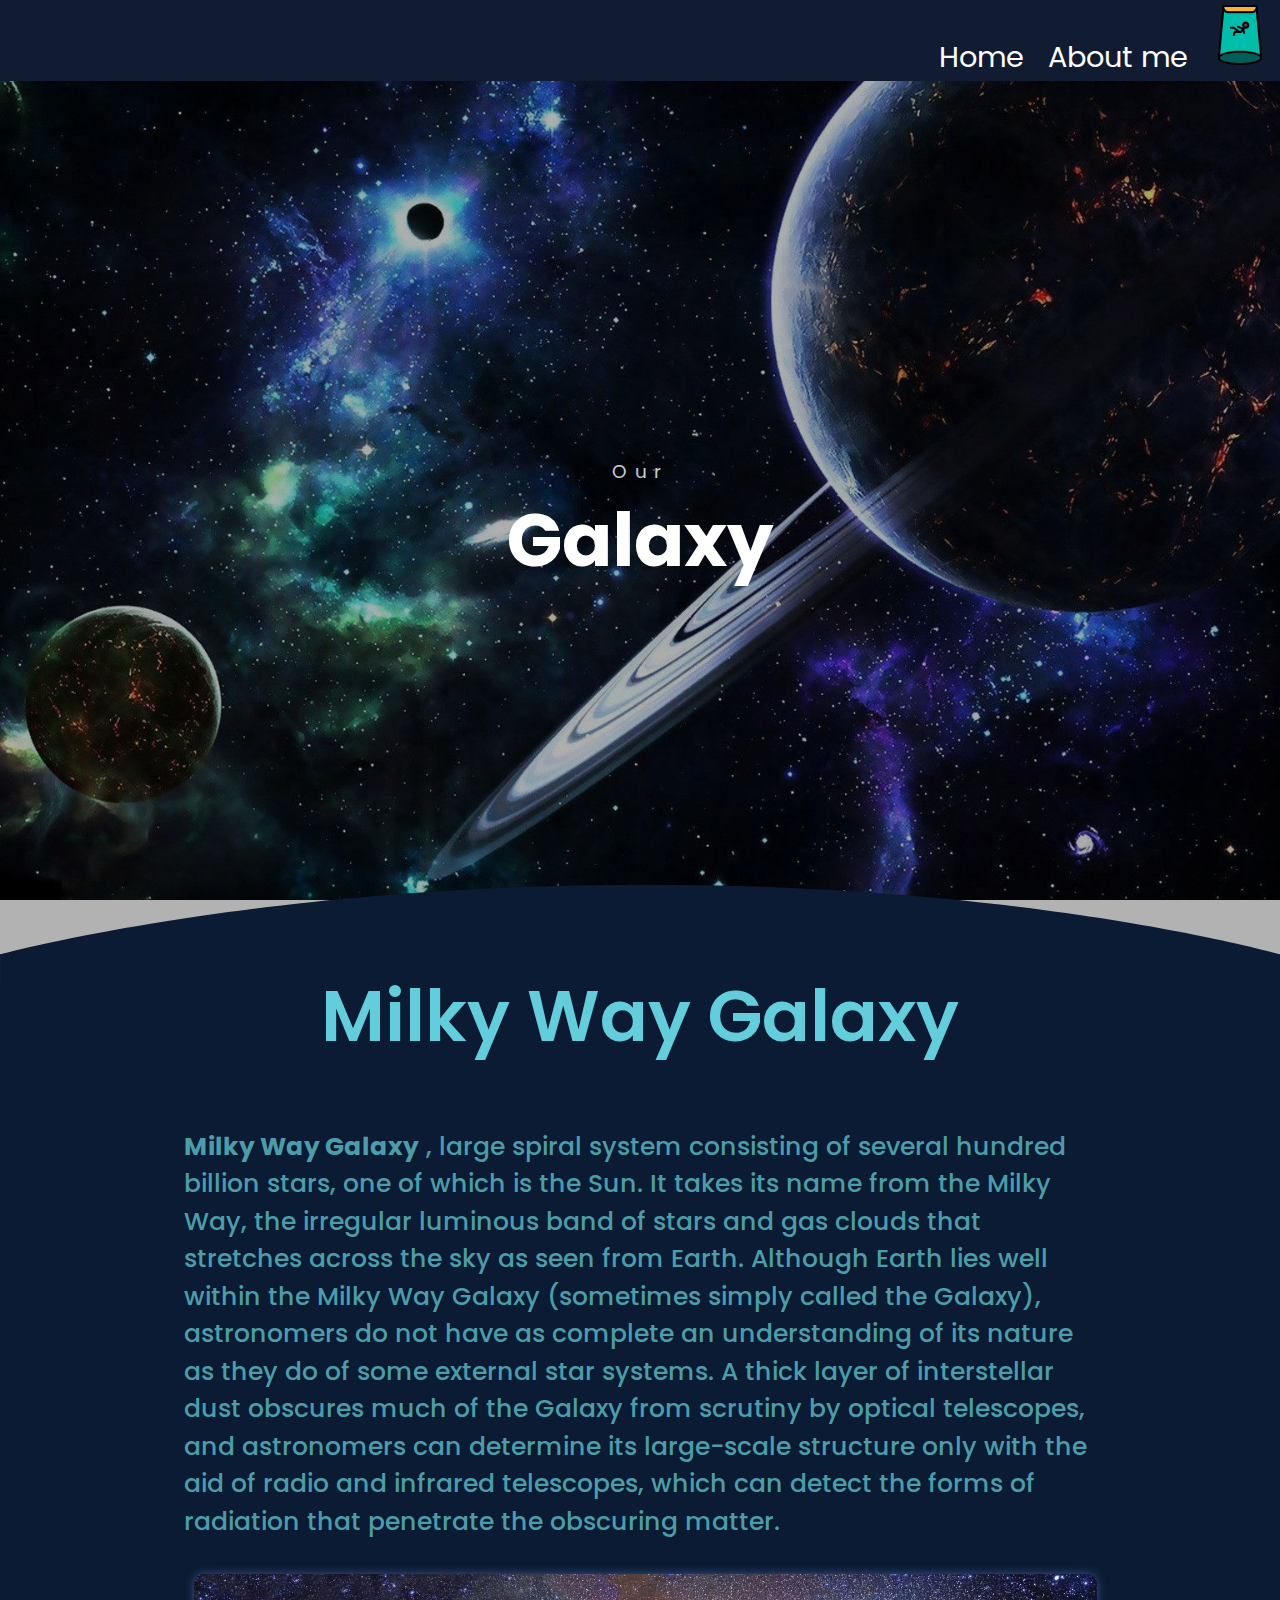
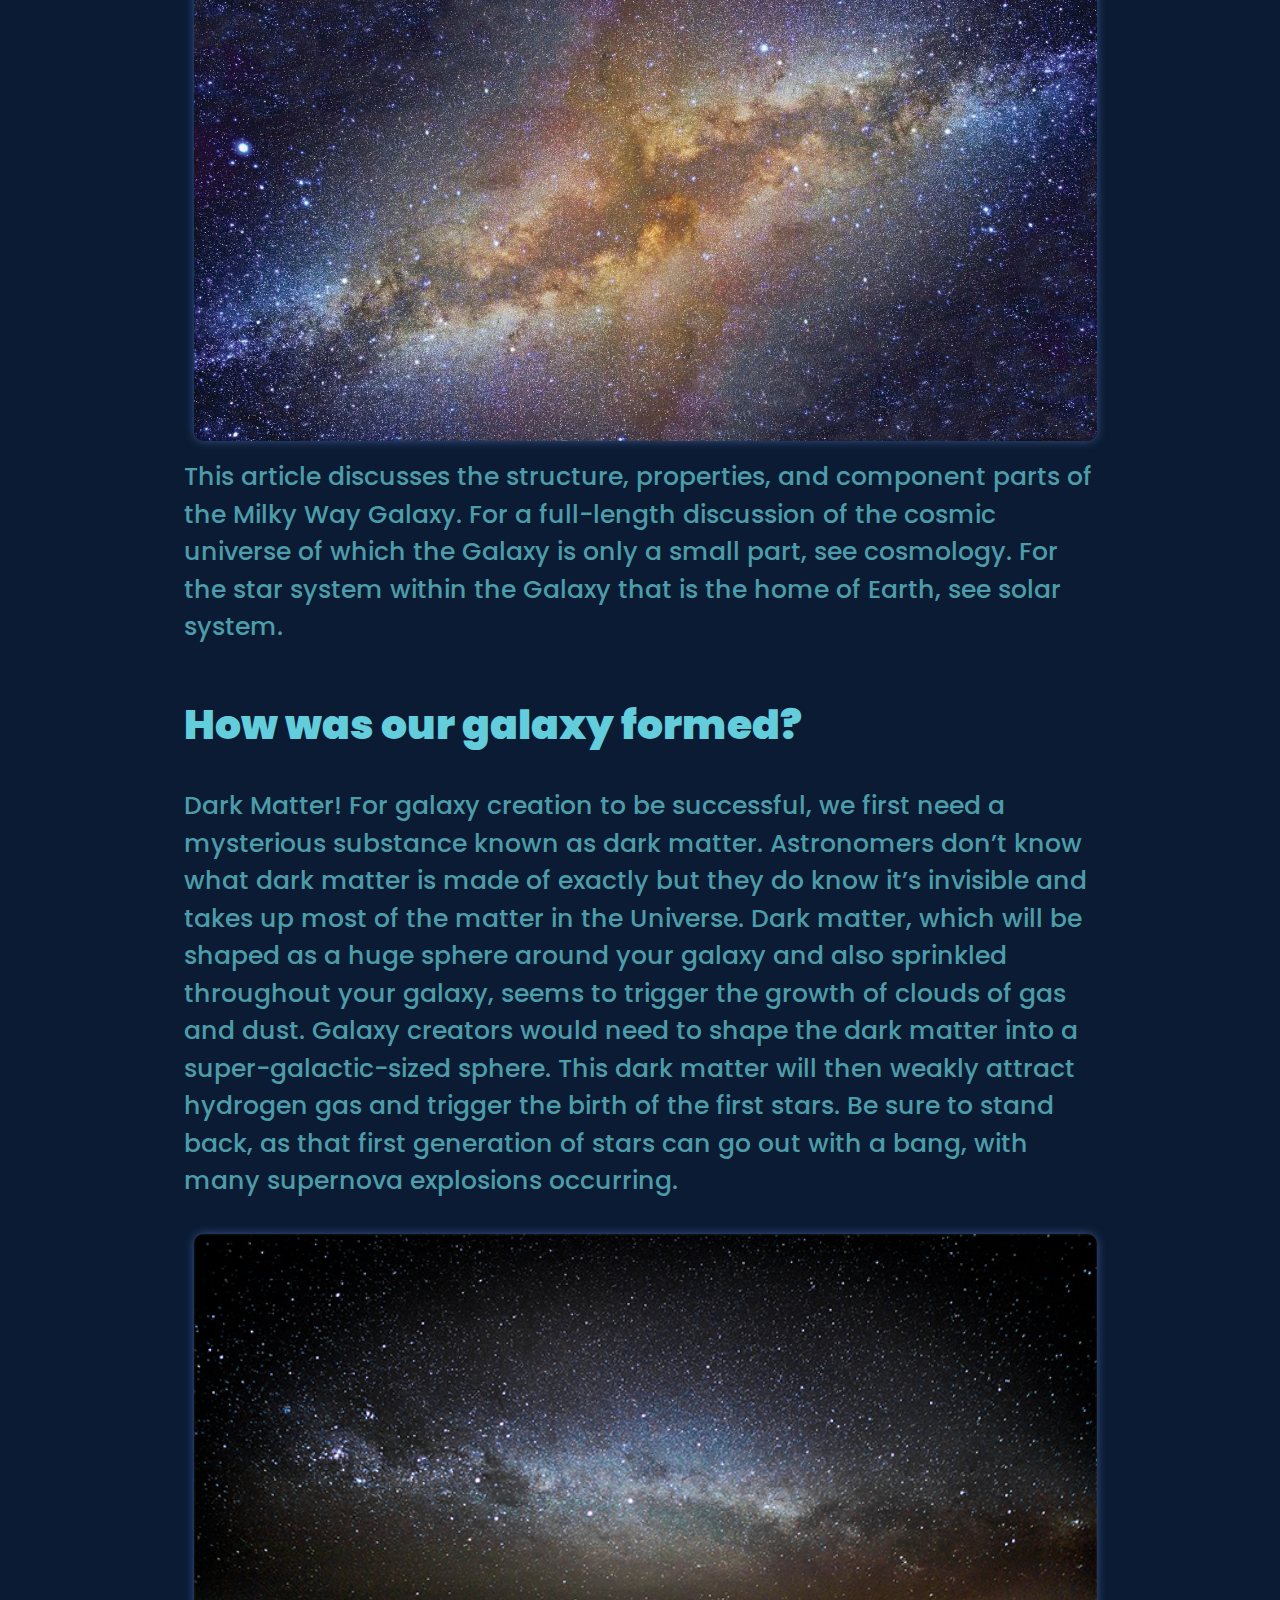
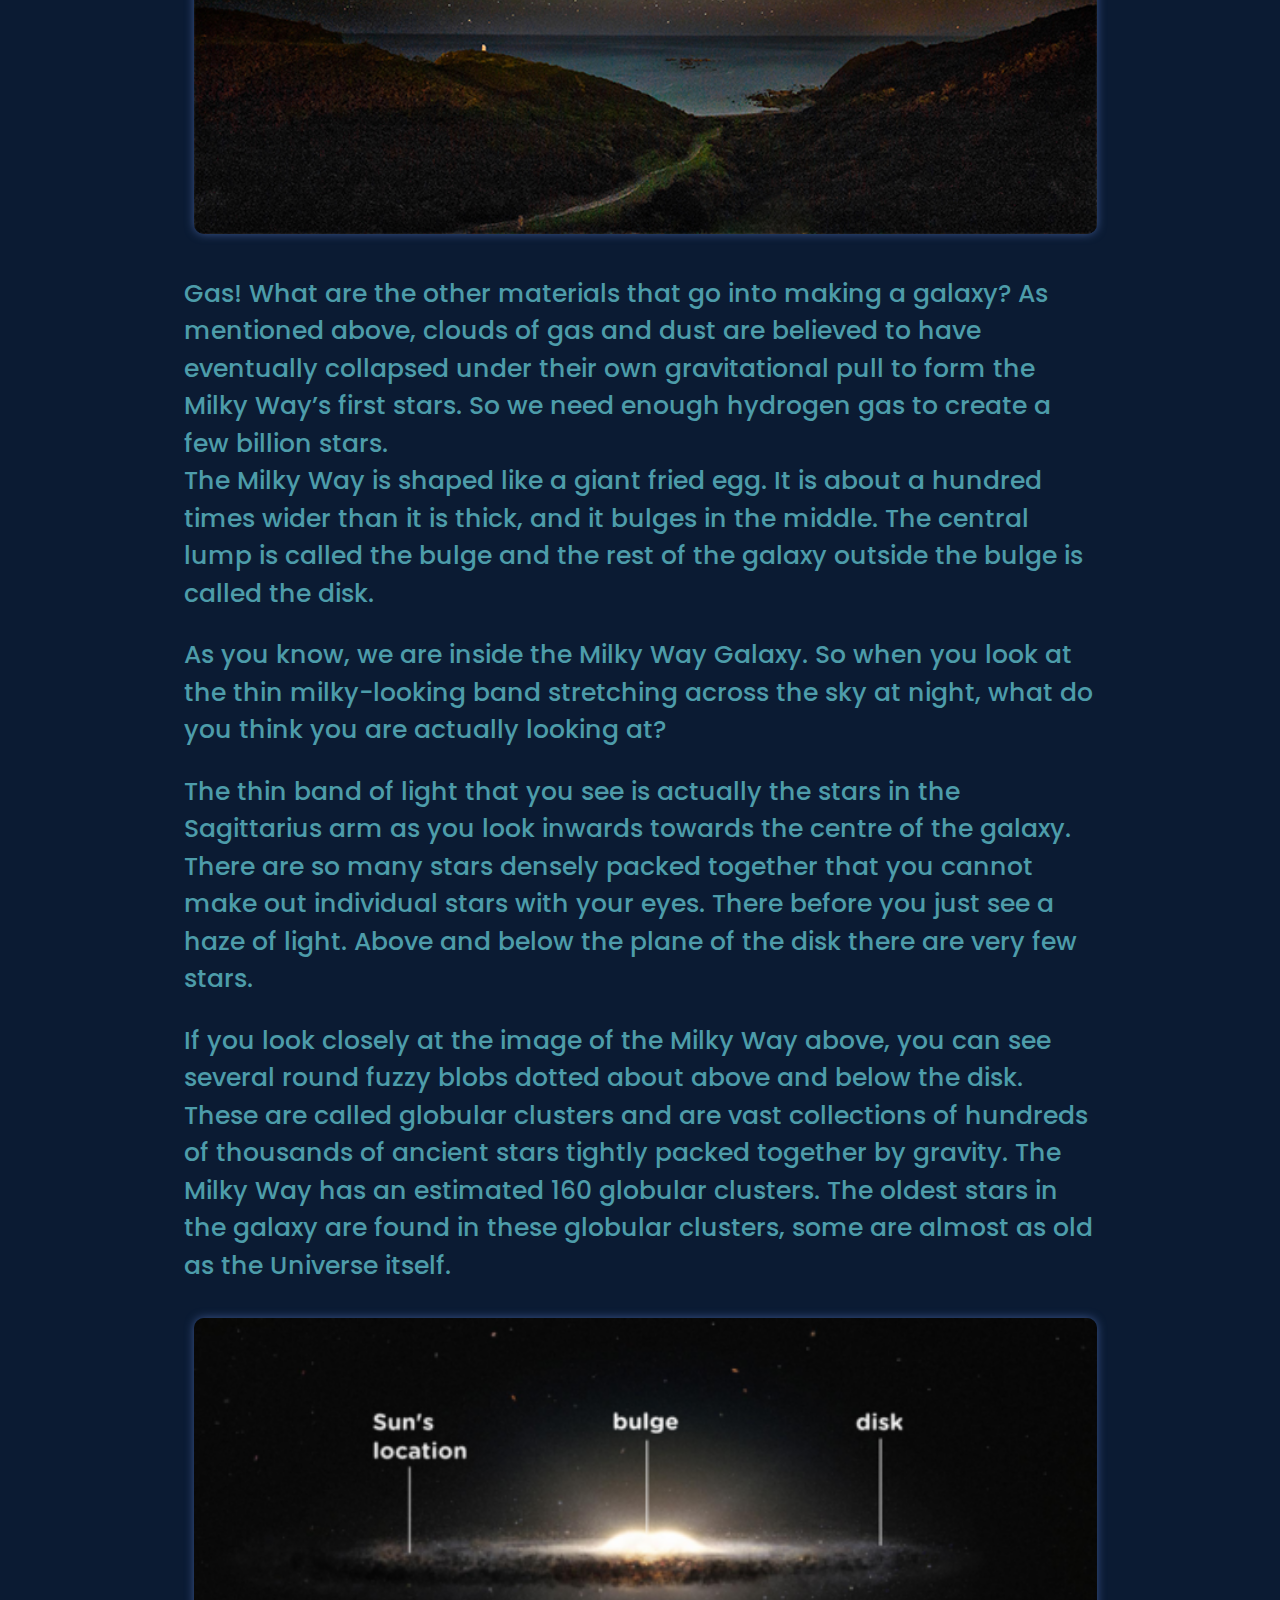
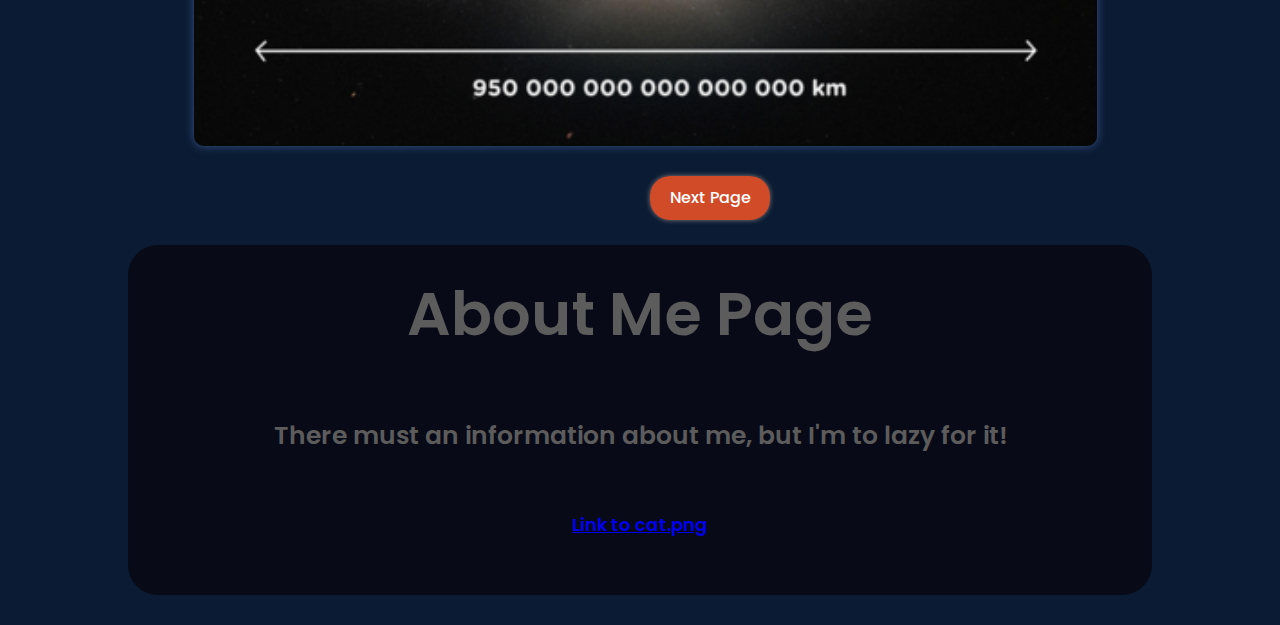
<file: Exam/index.html>
<!DOCTYPE html>
<html lang="en">
<head>
    <meta charset="UTF-8">
    <title>Page1</title>
    <link rel="stylesheet" href="assets/css/index.css">
    <link rel="stylesheet" href="assets/css/header.css">
    <link rel="stylesheet" href="assets/css/main.css">
    <link rel="stylesheet" href="assets/css/animation.css">
</head>
<body>

<nav>
    <span><a href="#home">Home</a></span>
    <span><a href="#about">About me</a></span>
    <span class="dropdown">
    <button class="dropdown-button"><img src="assets/image/teleport (2).png"> </button>
    <div class="dropdown-content">
        <a href="Page2.html">Page Two</a>
        <a href="Page3.html">Page Three</a>
        <a href="Page4.html">Page Four</a>
        <a href="Page5.html">Page Five</a>
    </div>
    </span>

</nav>

<header class="header" id="home">
    <div class="overlay">
        <h1 class="subtitle">Our</h1>
        <h1 class="title">Galaxy</h1>
    </div>
    <div class="shape">
        <svg viewBox="0 0 1500 200">
            <path d="m 0,240 h 1500.4828 v -71.92164 c 0,0 -286.2763,-81.79324 -743.19024,-81.79324 C 300.37862,86.28512 0,168.07836 0,168.07836 Z"/>
        </svg>
    </div>
</header>

<main>
    <section id="service" class="section">

        <h6 class="section-title text-center">Milky Way Galaxy</h6>
        <p class="section-subtitle">
            <strong>Milky Way Galaxy</strong>
            , large spiral system consisting of several hundred billion stars, one of which is the Sun. It takes its
            name from the Milky Way, the irregular luminous band of stars and gas clouds that stretches across the sky
            as seen from Earth. Although Earth lies well within the Milky Way Galaxy (sometimes simply called the
            Galaxy), astronomers do not have as complete an understanding of its nature as they do of some external star
            systems. A thick layer of interstellar dust obscures much of the Galaxy from scrutiny by optical telescopes,
            and astronomers can determine its large-scale structure only with the aid of radio and infrared telescopes,
            which can detect the forms of radiation that penetrate the obscuring matter.
        </p>
        <br>
        <a href="https://www.britannica.com/place/Milky-Way-Galaxy" alt="link-to-src-site">
            <img class="image-galaxy" src="assets/image/night-sky-Milky-Way-Galaxy.png">
        </a>

        <br>
        <p class="section-subtitle">
            This article discusses the structure, properties, and component parts of the Milky Way Galaxy. For a
            full-length discussion of the cosmic universe of which the Galaxy is only a small part, see cosmology. For
            the star system within the Galaxy that is the home of Earth, see solar system. </p>
        <br>
        <br>
        <h1 class="questions"><strong>How was our galaxy formed? </strong></h1>
        <br>

        <p class="section-subtitle">Dark Matter! For galaxy creation to be successful, we first need a mysterious
            substance known as dark
            matter. Astronomers don’t know what dark matter is made of exactly but they do know it’s invisible and takes
            up most of the matter in the Universe. Dark matter, which will be shaped as a huge sphere around your galaxy
            and also sprinkled throughout your galaxy, seems to trigger the growth of clouds of gas and dust. Galaxy
            creators would need to shape the dark matter into a super-galactic-sized sphere. This dark matter will then
            weakly attract hydrogen gas and trigger the birth of the first stars. Be sure to stand back, as that first
            generation of stars can go out with a bang, with many supernova explosions occurring.
        </p>
        <br>
        <a href="https://chandra.si.edu/build/our_galaxy.html" alt="link-to-src-site">
            <img class="image-galaxy" src="assets/image/galaxy.jpg">
        </a>
        <br>
        <br>
        <p class="section-subtitle">
            Gas! What are the other materials that go into making a galaxy? As mentioned above, clouds of gas and dust
            are believed to have eventually collapsed under their own gravitational pull to form the Milky Way’s first
            stars. So we need enough hydrogen gas to create a few billion stars.</p>
        <p class="section-subtitle">
            The Milky Way is shaped like a giant fried egg. It is about a hundred times wider than it is thick, and it
            bulges in the middle. The central lump is called the bulge and the rest of the galaxy outside the bulge is
            called the disk.
        </p>
        <br>
        <p class="section-subtitle">
            As you know, we are inside the Milky Way Galaxy. So when you look at the thin milky-looking band stretching
            across the sky at night, what do you think you are actually looking at?
        </p>
        <br>
        <p class="section-subtitle">
            The thin band of light that you see is actually the stars in the Sagittarius arm as you look inwards towards
            the centre of the galaxy. There are so many stars densely packed together that you cannot make out
            individual stars with your eyes. There before you just see a haze of light. Above and below the plane of the
            disk there are very few stars.
        </p>
        <br>
        <p class="section-subtitle">
            If you look closely at the image of the Milky Way above, you can see several round fuzzy blobs dotted about
            above and below the disk. These are called globular clusters and are vast collections of hundreds of
            thousands of ancient stars tightly packed together by gravity. The Milky Way has an estimated 160 globular
            clusters. The oldest stars in the galaxy are found in these globular clusters, some are almost as old as the
            Universe itself.
        </p>
        <br>
        <a href="https://www.siyavula.com/read/science/grade-8/beyond-the-solar-system/15-beyond-the-solar-system?id=toc-id-4"
           alt="link-to-src-site">
            <img class="image-galaxy" src="assets/image/milki-way-egg.png">
        </a>
    </section>
    <section class="change-page">
        <a>
            <div class="back-page" style="visibility: hidden">Back Page</div>
        </a>
        <a href="Page2.html">
            <div class="next-page">Next Page</div>
        </a>
    </section>
    <div class="container-about-us" id="about">
        <p>About Me Page</p>
        <p style="font-size: 25px">
            There must an information about me, but I'm to lazy for it!
        </p>
        <p style="font-size: 18px">
            <a href="https://images.saatchiart.com/saatchi/682022/art/7145561/6214793-OAVTVUAU-32.jpg">Link to cat.png</a>
        </p>
    </div>

</main>
<script>
    // When the user scrolls the page, execute myFunction
    window.onscroll = function () {
        myFunction()
    };

    // Get the navbar
    var navbar = document.getElementById("navbar");

    // Get the offset position of the navbar
    var sticky = navbar.offsetTop;

    // Add the sticky class to the navbar when you reach its scroll position. Remove "sticky" when you leave the scroll position
    function myFunction() {
        if (window.pageYOffset >= sticky) {
            navbar.classList.add("sticky")
        } else {
            navbar.classList.remove("sticky");
        }
    }
</script>
</body>
</html>
</file>
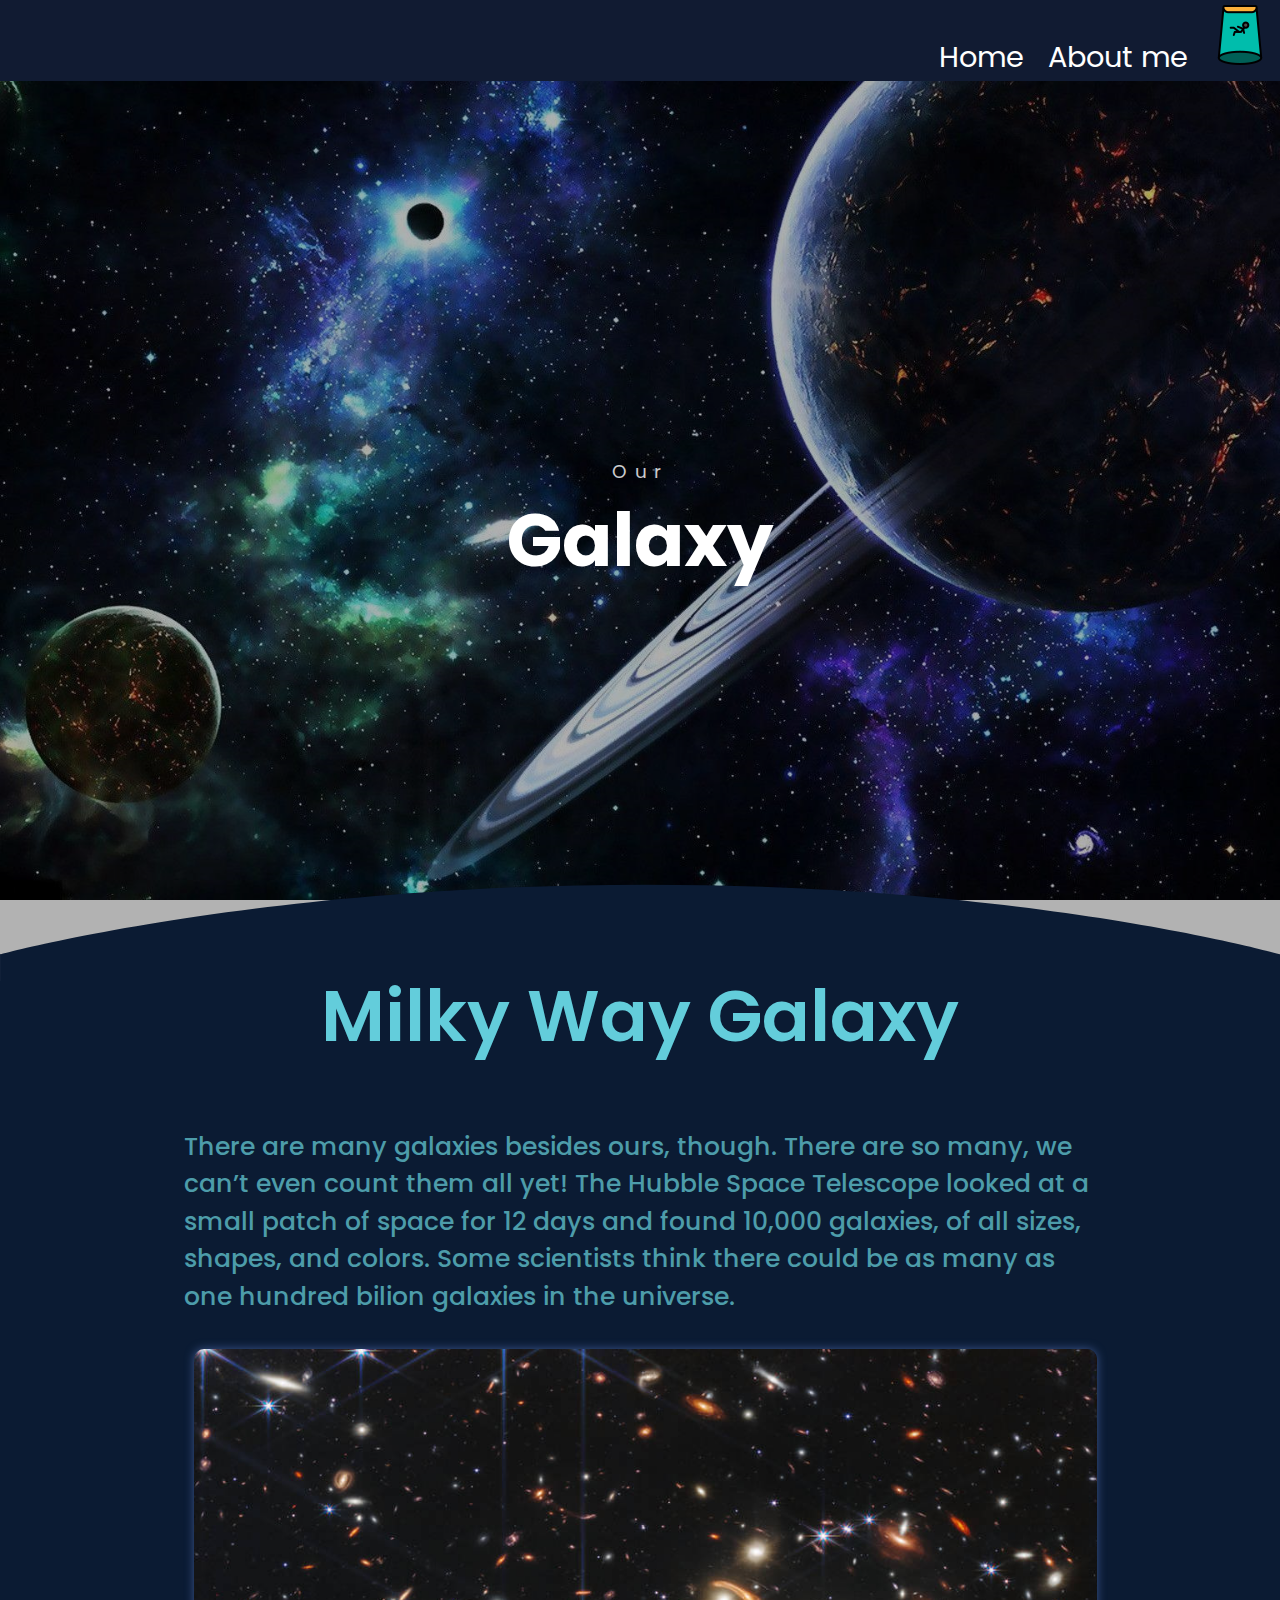
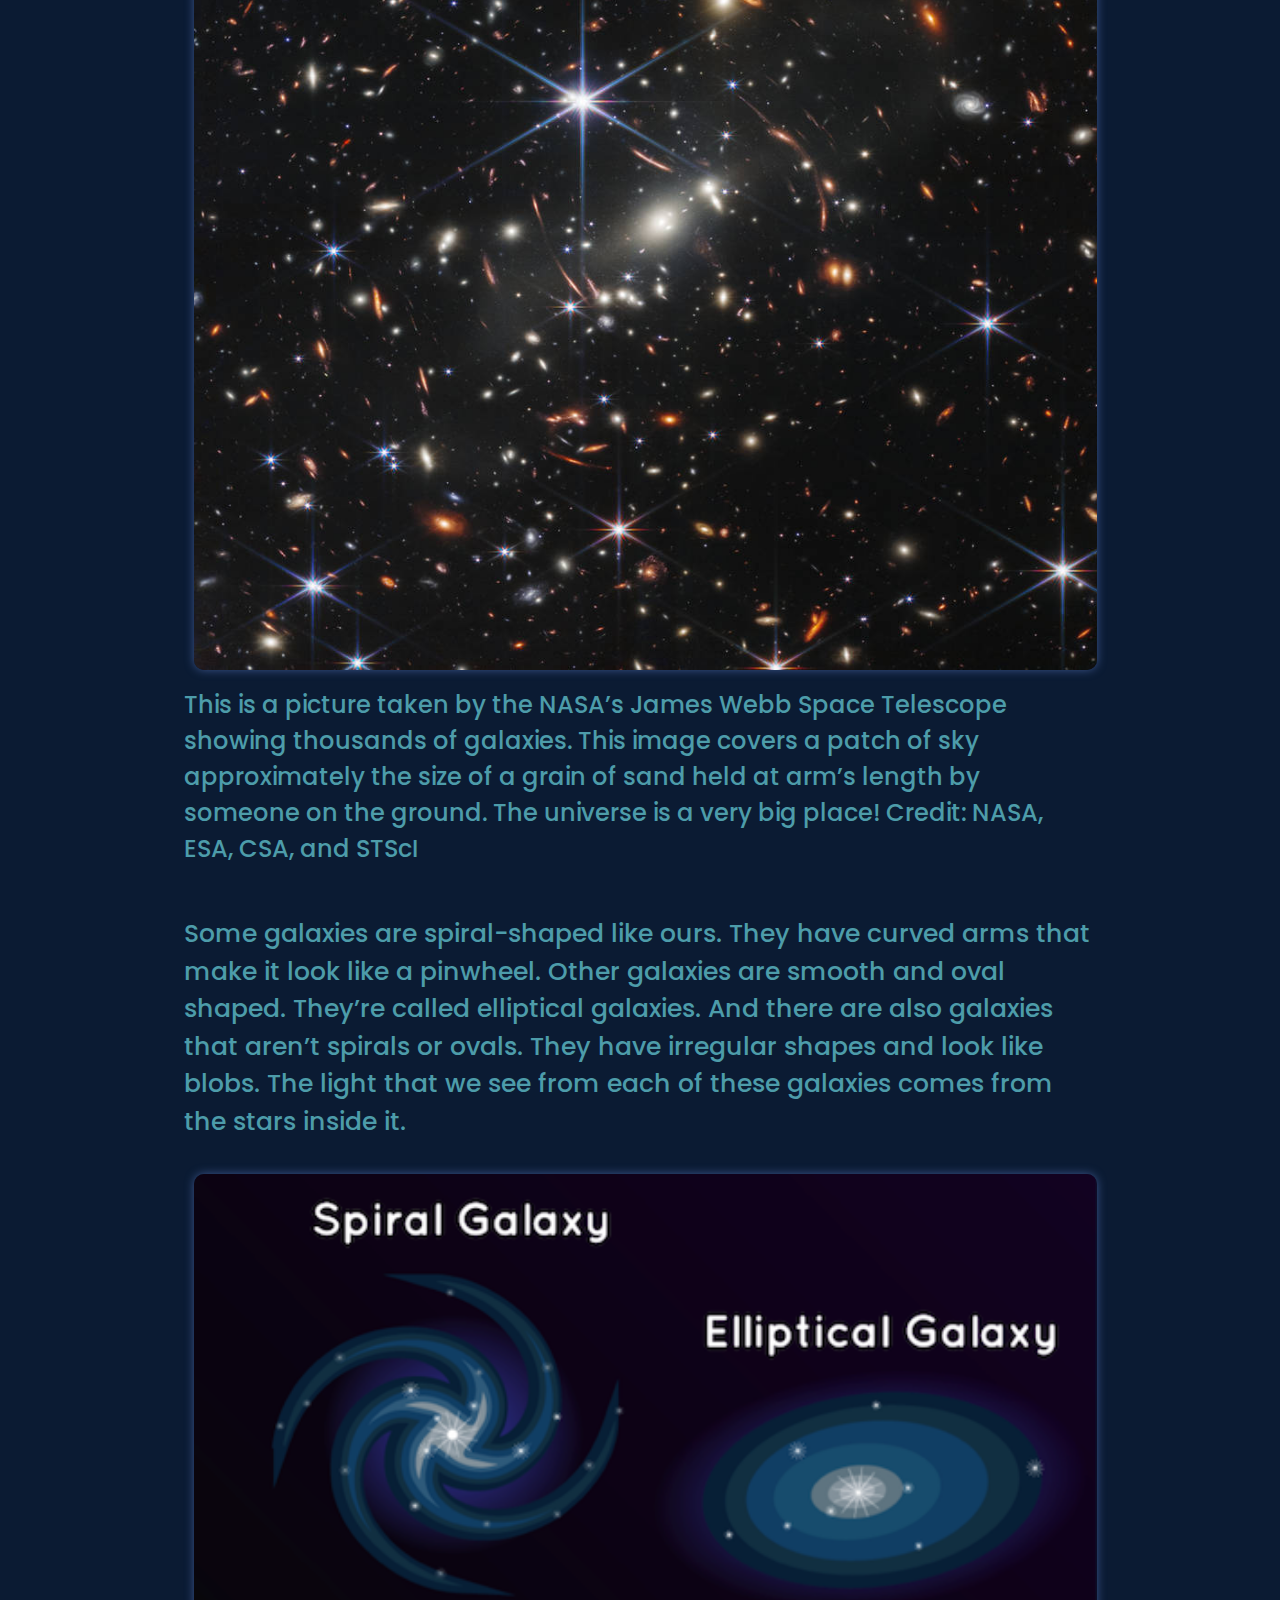
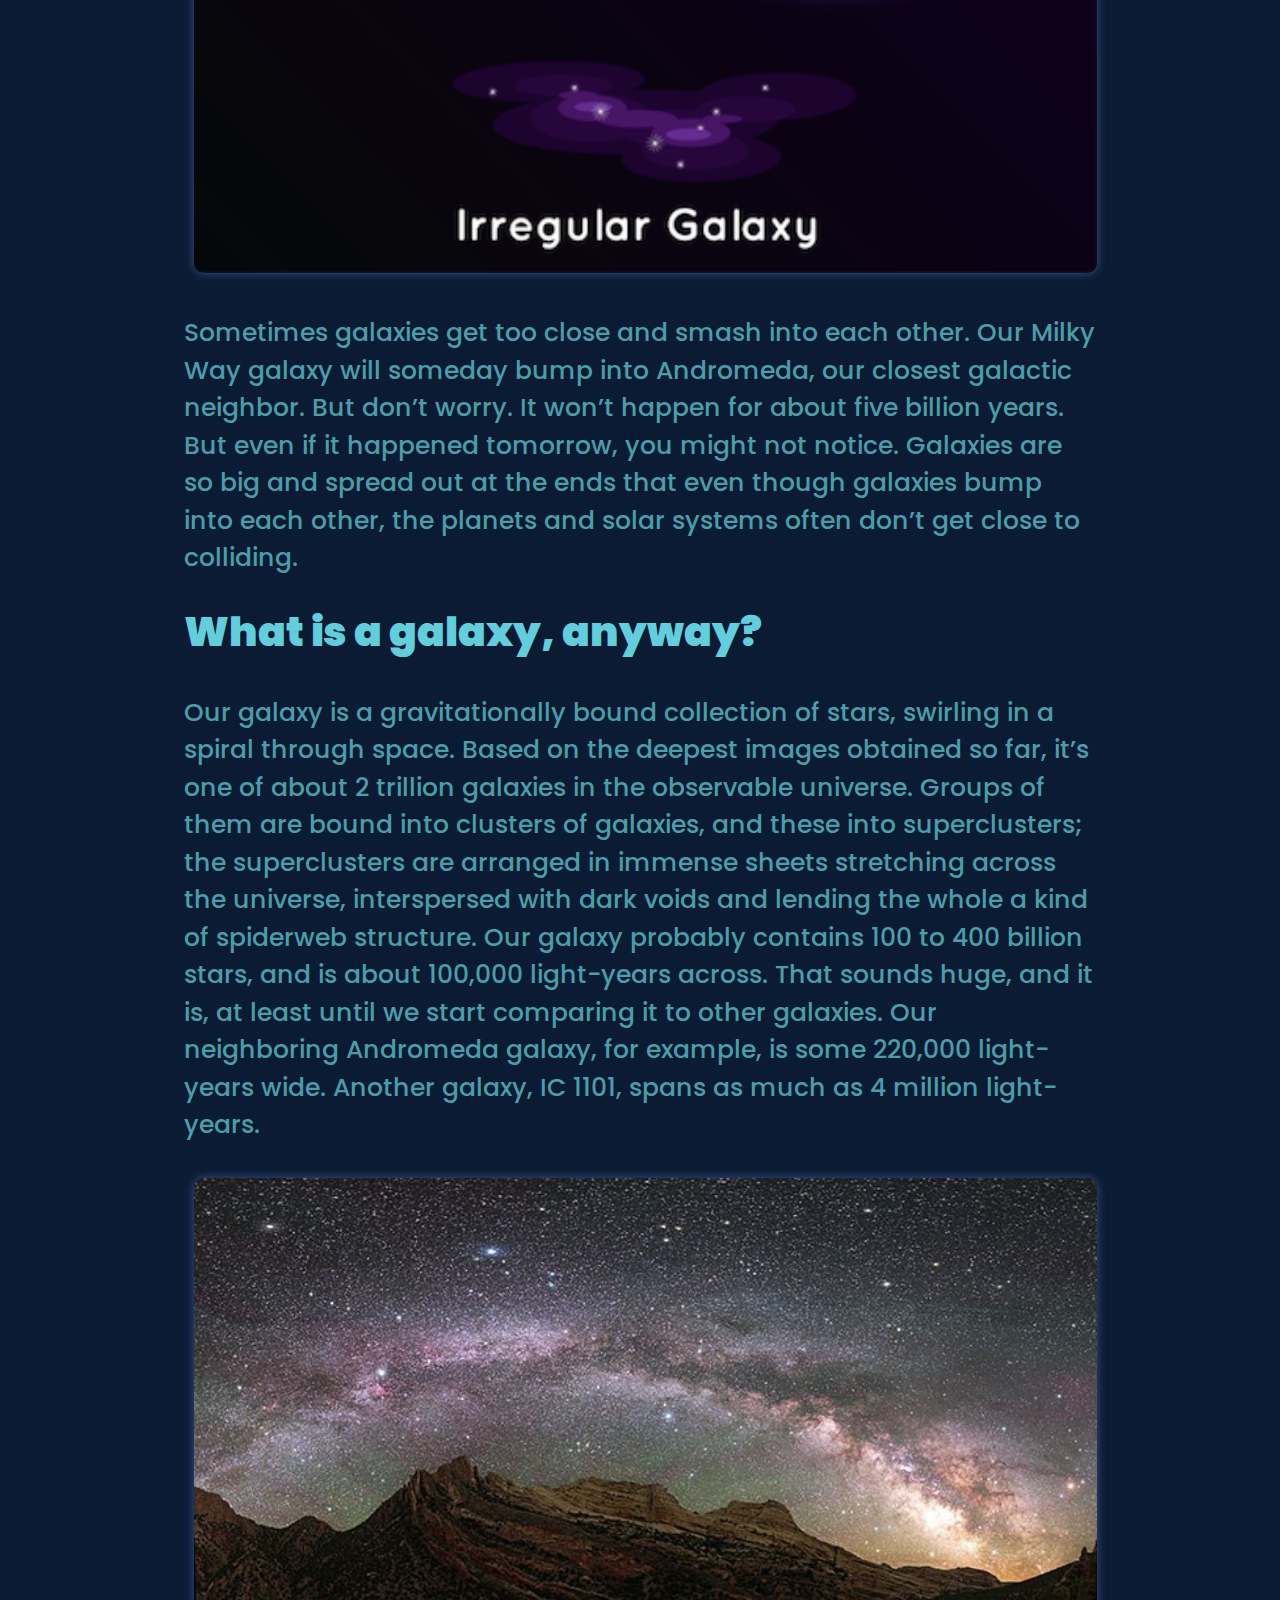
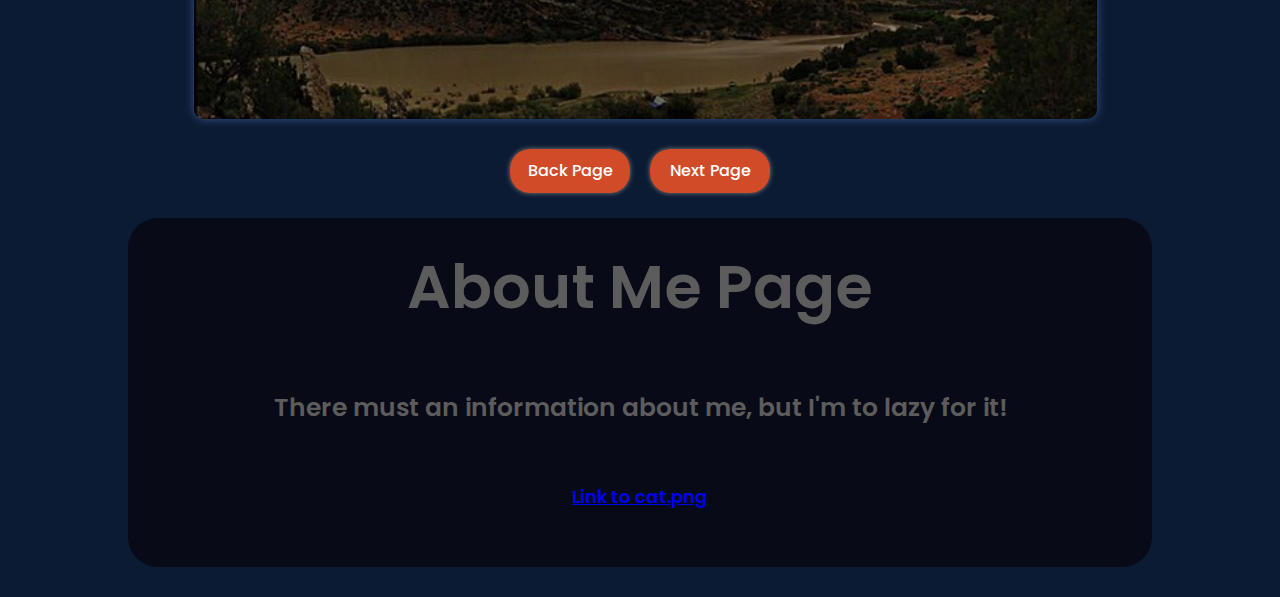
<file: Exam/Page2.html>
<!DOCTYPE html>
<html lang="en">
<head>
    <meta charset="UTF-8">
    <title>Page2</title>
    <link rel="stylesheet" href="assets/css/index.css">
    <link rel="stylesheet" href="assets/css/header.css">
    <link rel="stylesheet" href="assets/css/main.css">
    <link rel="stylesheet" href="assets/css/animation.css">
</head>
<body>

<nav>
    <span><a href="#home">Home</a></span>
    <span><a href="#about">About me</a></span>
    <span class="dropdown">
    <button class="dropdown-button"><img src="assets/image/teleport (2).png"> </button>
    <div class="dropdown-content">
        <a href="index.html">Page One</a>
        <a href="Page3.html">Page Three</a>
        <a href="Page4.html">Page Four</a>
        <a href="Page5.html">Page Five</a>
    </div>
    </span>

</nav>

<header class="header" id="home">
    <div class="overlay">
        <h1 class="subtitle">Our</h1>
        <h1 class="title">Galaxy</h1>
    </div>
    <div class="shape">
        <svg viewBox="0 0 1500 200">
            <path d="m 0,240 h 1500.4828 v -71.92164 c 0,0 -286.2763,-81.79324 -743.19024,-81.79324 C 300.37862,86.28512 0,168.07836 0,168.07836 Z"/>
        </svg>
    </div>
</header>

<main>

    <section id="service" class="section">

        <h6 class="section-title text-center">Milky Way Galaxy</h6>
        <p class="section-subtitle">
            There are many galaxies besides ours, though. There are so many, we can’t even count them all yet! The
            Hubble Space Telescope looked at a small patch of space for 12 days and found 10,000 galaxies, of all sizes,
            shapes, and colors.
            Some scientists think there could be as many as one hundred bilion galaxies in the universe.
        </p>
        <br>
        <a href="https://www.britannica.com/place/Milky-Way-Galaxy" alt="link-to-src-site">
            <img class="image-galaxy" src="assets/image/starts.jpg">
        </a>
        <br>
        <p class="section-subtitle" style="font-size: 24px">
            This is a picture taken by the NASA’s James Webb Space Telescope showing thousands of galaxies. This image
            covers a patch of sky approximately the size of a grain of sand held at arm’s length by someone on the
            ground. The universe is a very big place! Credit: NASA, ESA, CSA, and STScI
        </p>
        <br>
        <br>

        <p class="section-subtitle">
            Some galaxies are spiral-shaped like ours. They have curved arms that make it look like a pinwheel. Other
            galaxies are smooth and oval shaped. They’re called elliptical galaxies. And there are also galaxies that
            aren’t spirals or ovals. They have irregular shapes and look like blobs. The light that we see from each of
            these galaxies comes from the stars inside it.
        </p>
        <br>
        <a href="https://www.bing.com/search?q=our+galaxy&cvid=1d0cdfa145f5439cb605b8e278726466&aqs=edge.0.0l7j69i60l2.3279j0j1&pglt=299&FORM=ANNTA1&PC=W099&ntref=1"
           alt="link-to-src-site">
            <img class="image-galaxy" src="assets/image/galaxy-type.png">
        </a>
        <br>
        <br>
        <p class="section-subtitle">
            Sometimes galaxies get too close and smash into each other. Our Milky Way galaxy will someday bump into
            Andromeda, our closest galactic neighbor. But don’t worry. It won’t happen for about five billion years. But
            even if it happened tomorrow, you might not notice. Galaxies are so big and spread out at the ends that even
            though galaxies bump into each other, the planets and solar systems often don’t get close to colliding.
        </p>
        <br>
        <h1 class="questions"><strong>What is a galaxy, anyway? </strong></h1>
        <br>
        <p class="section-subtitle">Our galaxy is a gravitationally bound collection of stars, swirling in a spiral
            through space. Based on the deepest images obtained so far, it’s one of about 2 trillion galaxies in the
            observable universe. Groups of them are bound into clusters of galaxies, and these into superclusters; the
            superclusters are arranged in immense sheets stretching across the universe, interspersed with dark voids
            and lending the whole a kind of spiderweb structure. Our galaxy probably contains 100 to 400 billion stars,
            and is about 100,000 light-years across. That sounds huge, and it is, at least until we start comparing it
            to other galaxies. Our neighboring Andromeda galaxy, for example, is some 220,000 light-years wide. Another
            galaxy, IC 1101, spans as much as 4 million light-years.
        </p>
        <br>
        <a href="https://www.siyavula.com/read/science/grade-8/beyond-the-solar-system/15-beyond-the-solar-system?id=toc-id-4"
           alt="link-to-src-site">
            <img class="image-galaxy" src="assets/image/galaxy2.jpg">
        </a>
    </section>
    <section class="change-page">
        <a href="index.html">
            <div class="back-page">Back Page</div>
        </a>
        <a href="Page3.html">
            <div class="next-page">Next Page</div>
        </a>
    </section>
    <div class="container-about-us" id="about">
        <p>About Me Page</p>
        <p style="font-size: 25px">
            There must an information about me, but I'm to lazy for it!
        </p>
        <p style="font-size: 18px">
            <a href="https://img10.joyreactor.cc/pics/comment/gachimuchi-Ricardo-Milos-mist-XG-artist-3612245.jpeg">Link to cat.png</a>
        </p>
    </div>

</main>
</body>
</html>
</file>
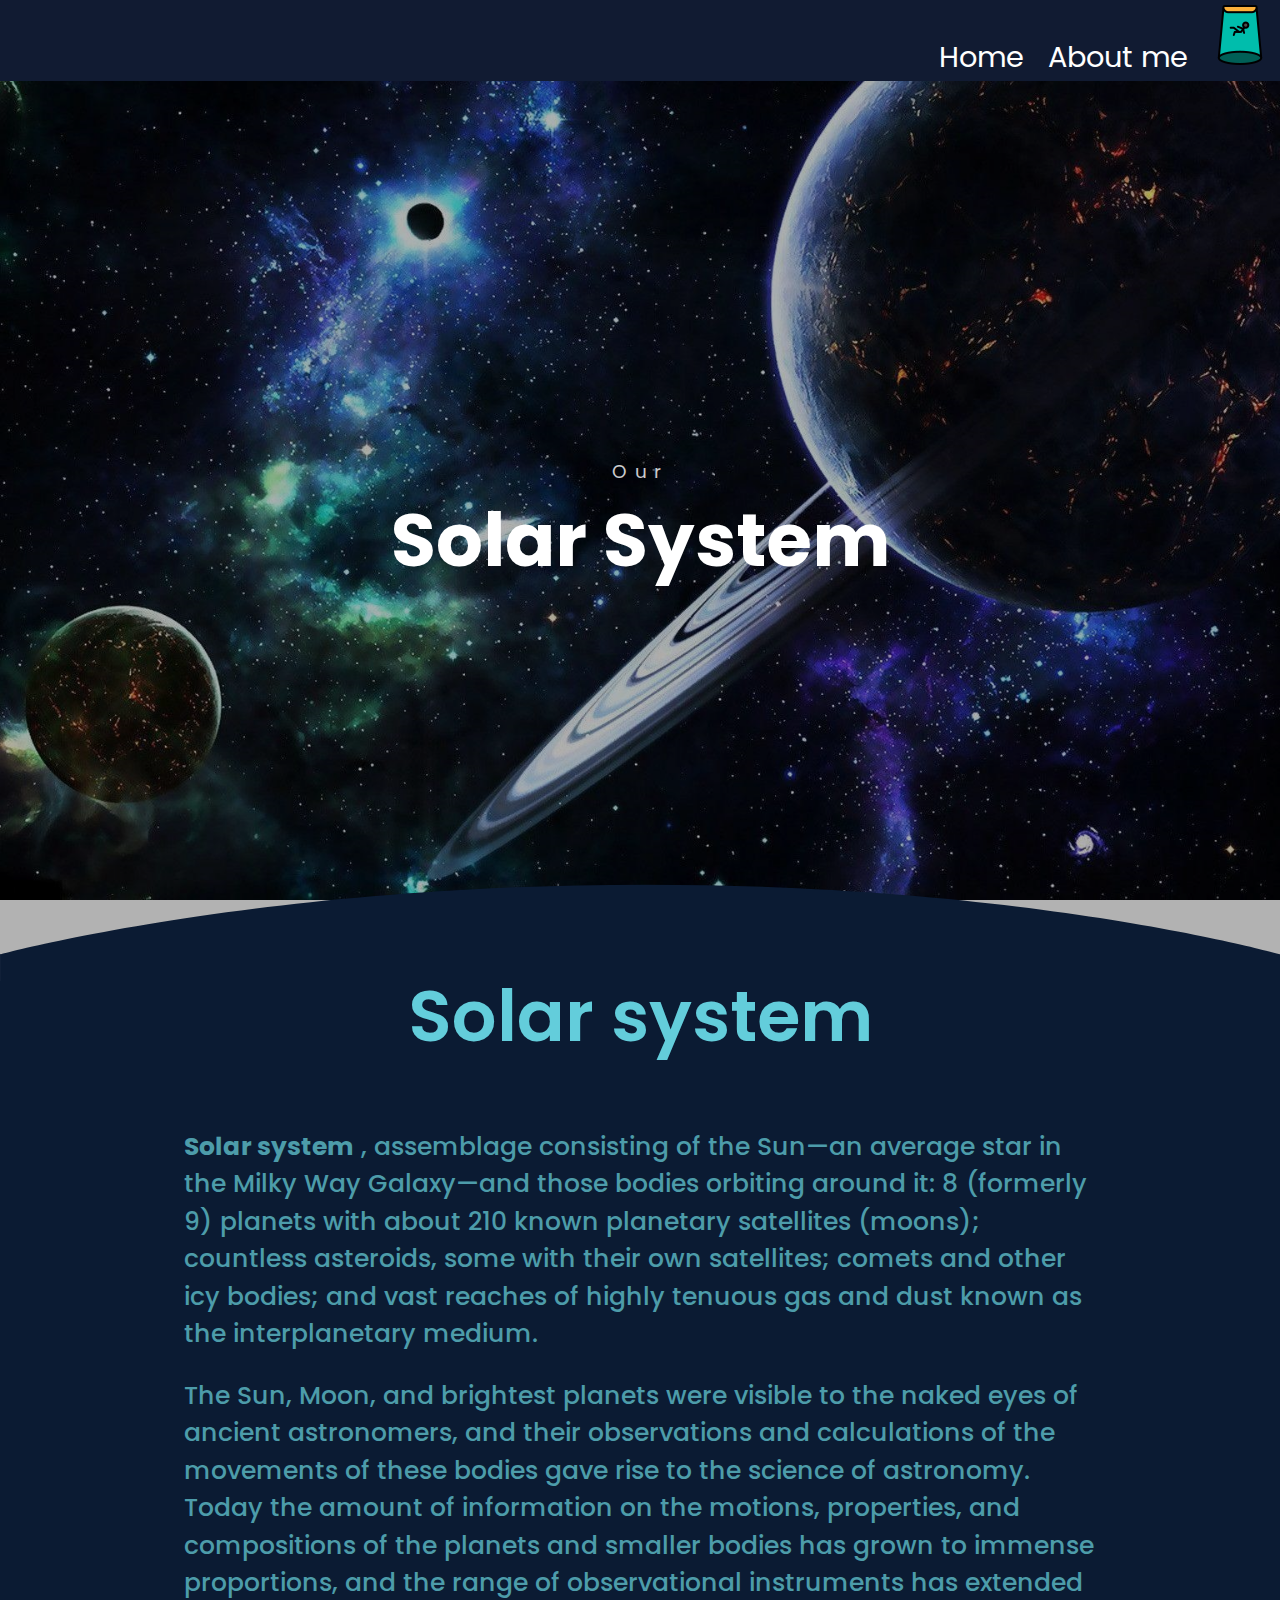
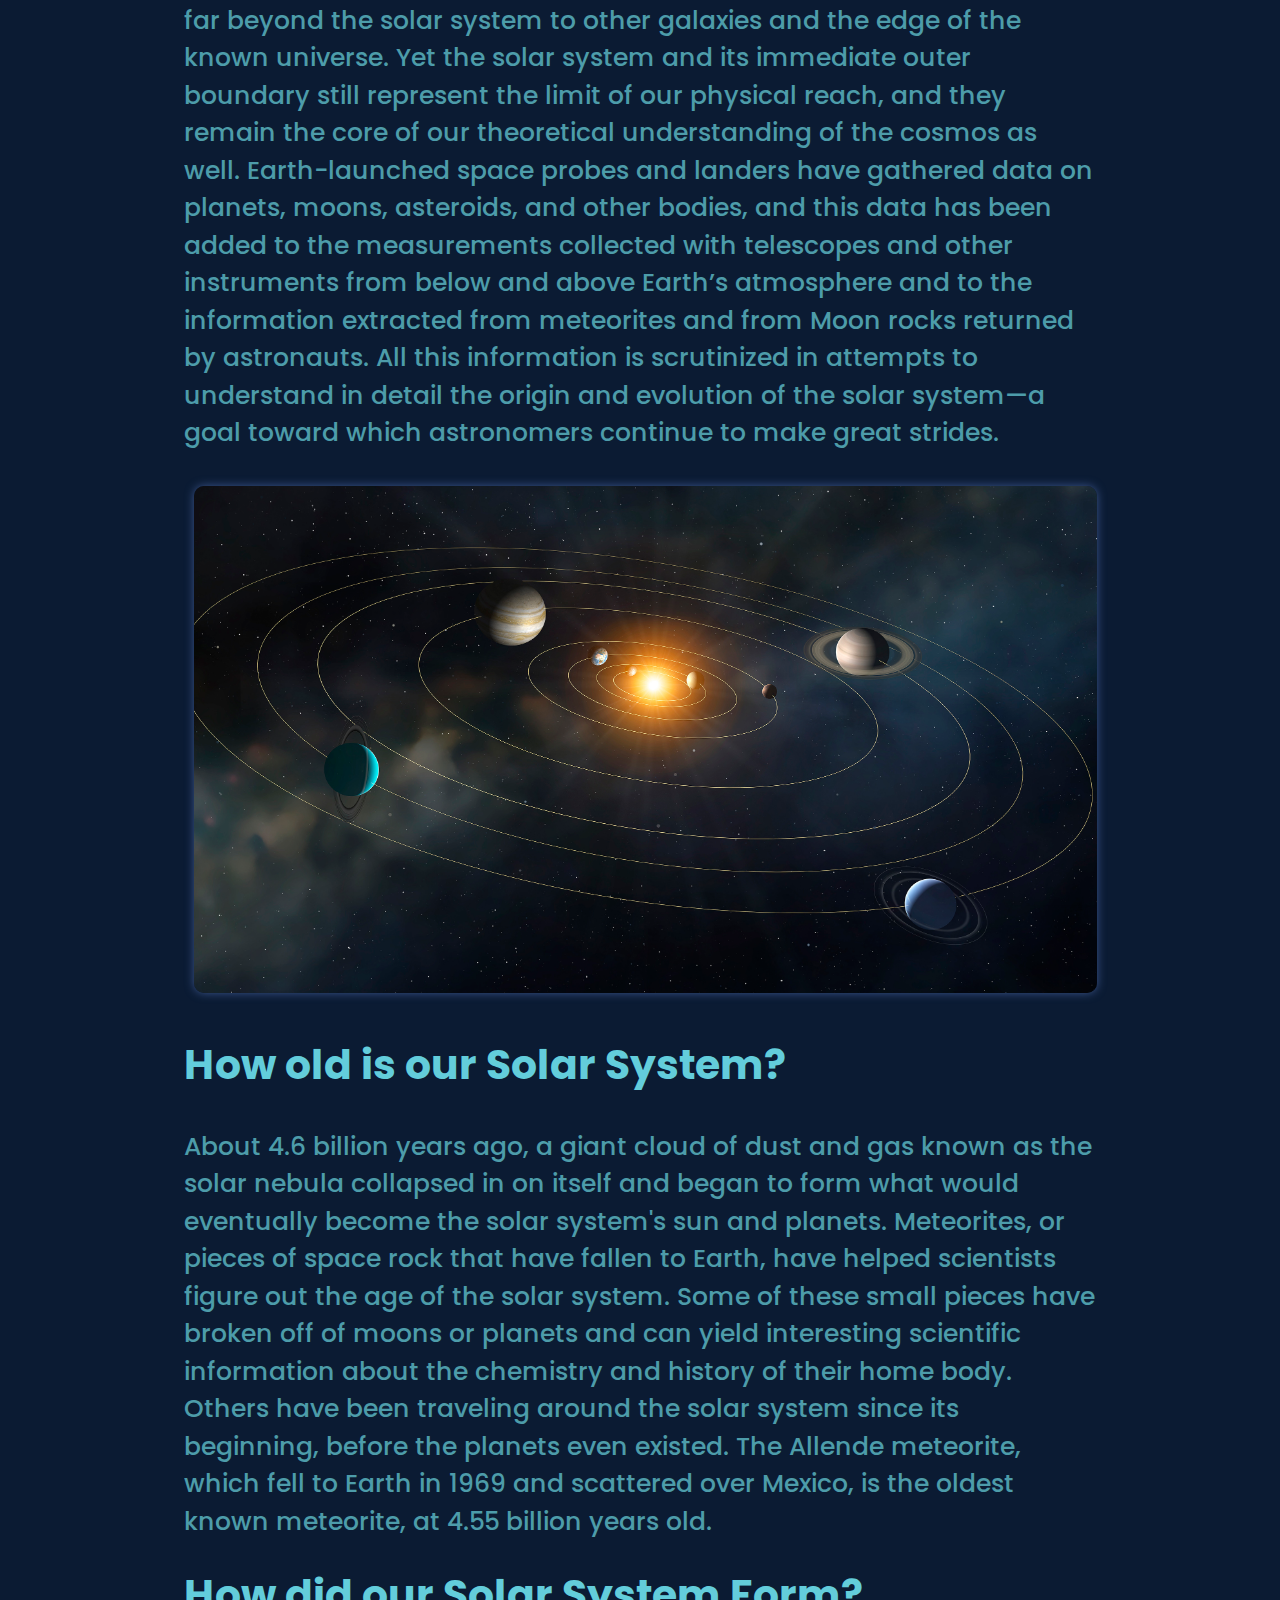
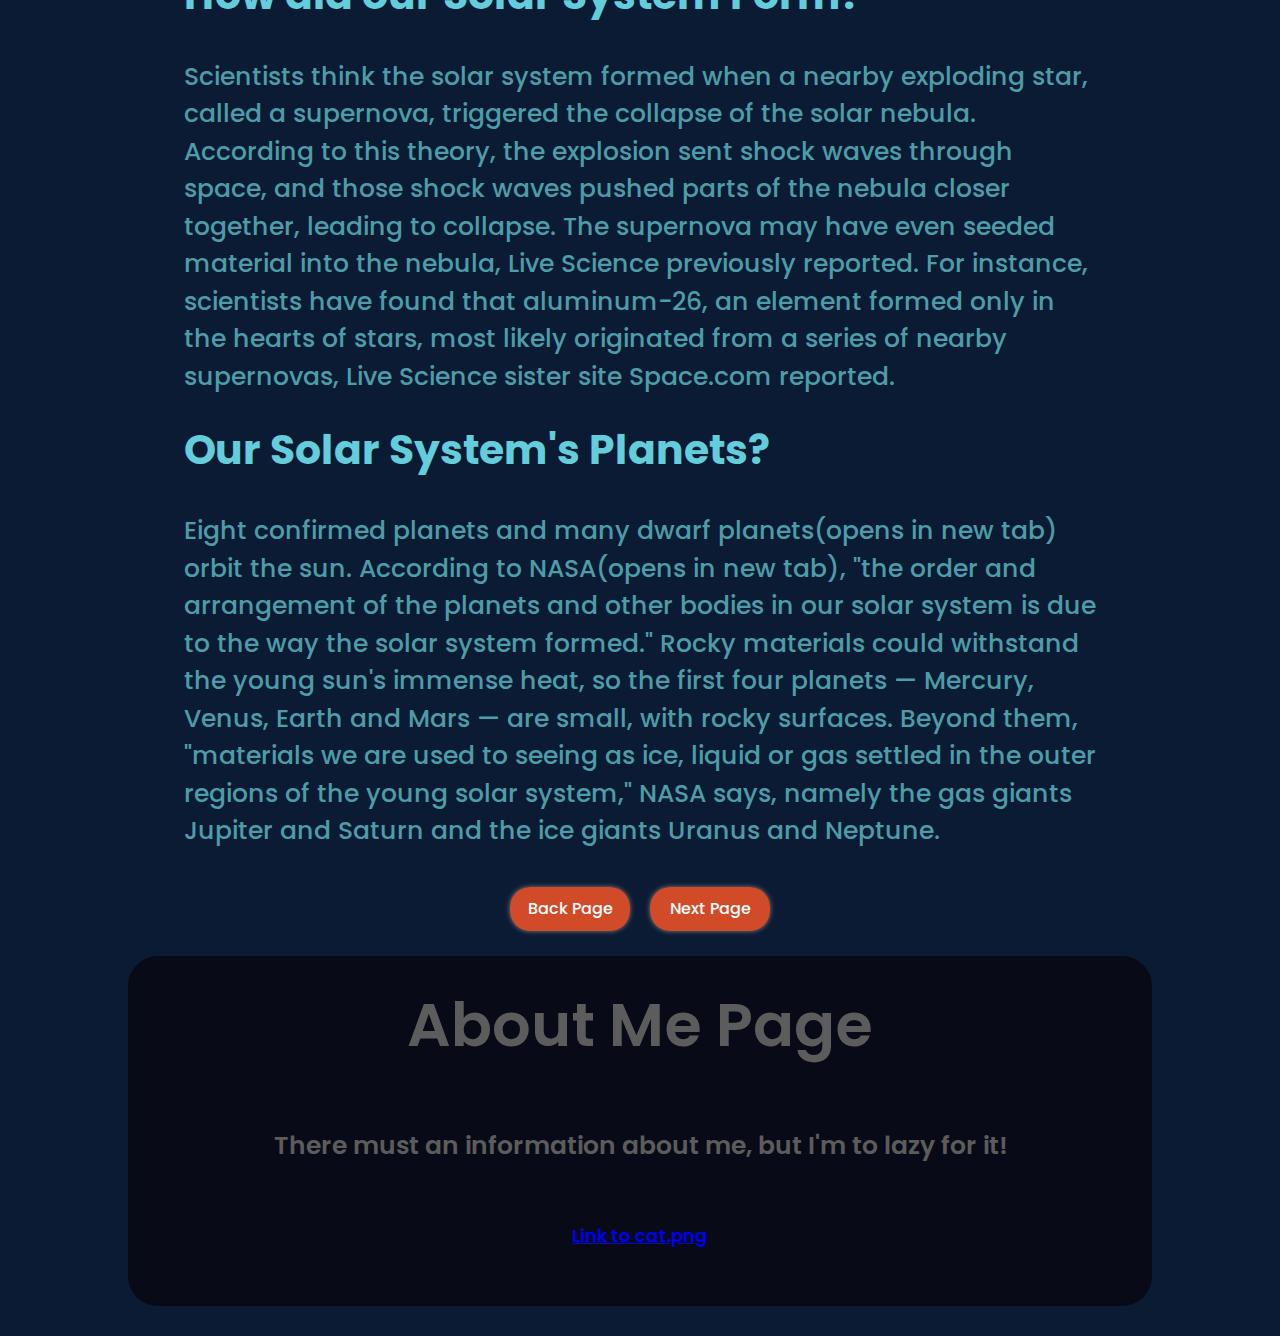
<file: Exam/Page3.html>
<!DOCTYPE html>
<html lang="en">
<head>
    <meta charset="UTF-8">
    <title>Page3</title>
    <link rel="stylesheet" href="assets/css/index.css">
    <link rel="stylesheet" href="assets/css/header.css">
    <link rel="stylesheet" href="assets/css/main.css">
    <link rel="stylesheet" href="assets/css/animation.css">
</head>
<body>

<nav>
    <span><a href="#home">Home</a></span>
    <span><a href="#about">About me</a></span>
    <span class="dropdown">
    <button class="dropdown-button"><img src="assets/image/teleport (2).png"> </button>
    <div class="dropdown-content">
        <a href="index.html">Page One</a>
        <a href="Page2.html">Page Two</a>
        <a href="Page4.html">Page Four</a>
        <a href="Page5.html">Page Five</a>
    </div>
    </span>

</nav>

<header class="header" id="home">
    <div class="overlay">
        <h1 class="subtitle">Our</h1>
        <h1 class="title">Solar System</h1>
    </div>
    <div class="shape">
        <svg viewBox="0 0 1500 200">
            <path d="m 0,240 h 1500.4828 v -71.92164 c 0,0 -286.2763,-81.79324 -743.19024,-81.79324 C 300.37862,86.28512 0,168.07836 0,168.07836 Z"/>
        </svg>
    </div>
</header>

<main>
    <section id="service" class="section">
        <h6 class="section-title text-center">Solar system</h6>
        <p class="section-subtitle">
            <strong>Solar system</strong>
            , assemblage consisting of the Sun—an average star in the Milky Way Galaxy—and those bodies
            orbiting around it: 8 (formerly 9) planets with about 210 known planetary satellites (moons); countless
            asteroids, some with their own satellites; comets and other icy bodies; and vast reaches of highly tenuous
            gas and dust known as the interplanetary medium.
        </p>
        <br>
        <p class="section-subtitle">
            The Sun, Moon, and brightest planets were visible to the naked eyes of ancient astronomers, and their
            observations and calculations of the movements of these bodies gave rise to the science of astronomy. Today
            the amount of information on the motions, properties, and compositions of the planets and smaller bodies has
            grown to immense proportions, and the range of observational instruments has extended far beyond the solar
            system to other galaxies and the edge of the known universe. Yet the solar system and its immediate outer
            boundary still represent the limit of our physical reach, and they remain the core of our theoretical
            understanding of the cosmos as well. Earth-launched space probes and landers have gathered data on planets,
            moons, asteroids, and other bodies, and this data has been added to the measurements collected with
            telescopes and other instruments from below and above Earth’s atmosphere and to the information extracted
            from meteorites and from Moon rocks returned by astronauts. All this information is scrutinized in attempts
            to understand in detail the origin and evolution of the solar system—a goal toward which astronomers
            continue to make great strides.
        </p>
        <br>
        <a href="https://www.britannica.com/science/solar-system/Planets-and-their-moons" alt="link-to-src-site">
            <img class="image-galaxy" src="assets/image/solar-art.jpg">
        </a>
        <br>
        <br>
        <h1 class="questions">How old is our Solar System? </h1>
        <br>
        <p class="section-subtitle">
            About 4.6 billion years ago, a giant cloud of dust and gas known as the solar nebula collapsed in on itself
            and began to form what would eventually become the solar system's sun and planets. Meteorites, or pieces of
            space rock that have fallen to Earth, have helped scientists figure out the age of the solar system. Some of
            these small pieces have broken off of moons or planets and can yield interesting scientific information
            about the chemistry and history of their home body. Others have been traveling around the solar system since
            its beginning, before the planets even existed. The Allende meteorite, which fell to Earth in 1969 and
            scattered over Mexico, is the oldest known meteorite, at 4.55 billion years old.
        </p>
        <br>
        <h1 class="questions">How did our Solar System Form? </h1>
        <br>
        <p class="section-subtitle">Scientists think the solar system formed when a nearby exploding star, called a
            supernova, triggered the collapse of the solar nebula. According to this theory, the explosion sent shock
            waves through space, and those shock waves pushed parts of the nebula closer together, leading to collapse.
            The supernova may have even seeded material into the nebula, Live Science previously reported. For instance,
            scientists have found that aluminum-26, an element formed only in the hearts of stars, most likely
            originated from a series of nearby supernovas, Live Science sister site Space.com reported.
        </p>
        <br>
        <h1 class="questions">Our Solar System's Planets? </h1>
        <br>
        <p class="section-subtitle">Eight confirmed planets and many dwarf planets(opens in new tab) orbit the sun.
            According to NASA(opens in new tab), "the order and arrangement of the planets and other bodies in our solar
            system is due to the way the solar system formed." Rocky materials could withstand the young sun's immense
            heat, so the first four planets — Mercury, Venus, Earth and Mars — are small, with rocky surfaces. Beyond
            them, "materials we are used to seeing as ice, liquid or gas settled in the outer regions of the young solar
            system," NASA says, namely the gas giants Jupiter and Saturn and the ice giants Uranus and Neptune.
        </p>
        <br>

    </section>
    <section class="change-page">
        <a href="Page2.html">
            <div class="back-page">Back Page</div>
        </a>
        <a href="Page4.html">
            <div class="next-page">Next Page</div>
        </a>
    </section>
    <div class="container-about-us" id="about">
        <p>About Me Page</p>
        <p style="font-size: 25px">
            There must an information about me, but I'm to lazy for it!
        </p>
        <p style="font-size: 18px">
            <a href="https://images.saatchiart.com/saatchi/682022/art/7145561/6214793-OAVTVUAU-32.jpg">Link to
                cat.png</a>
        </p>
    </div>

</main>
</body>
</html>
</file>
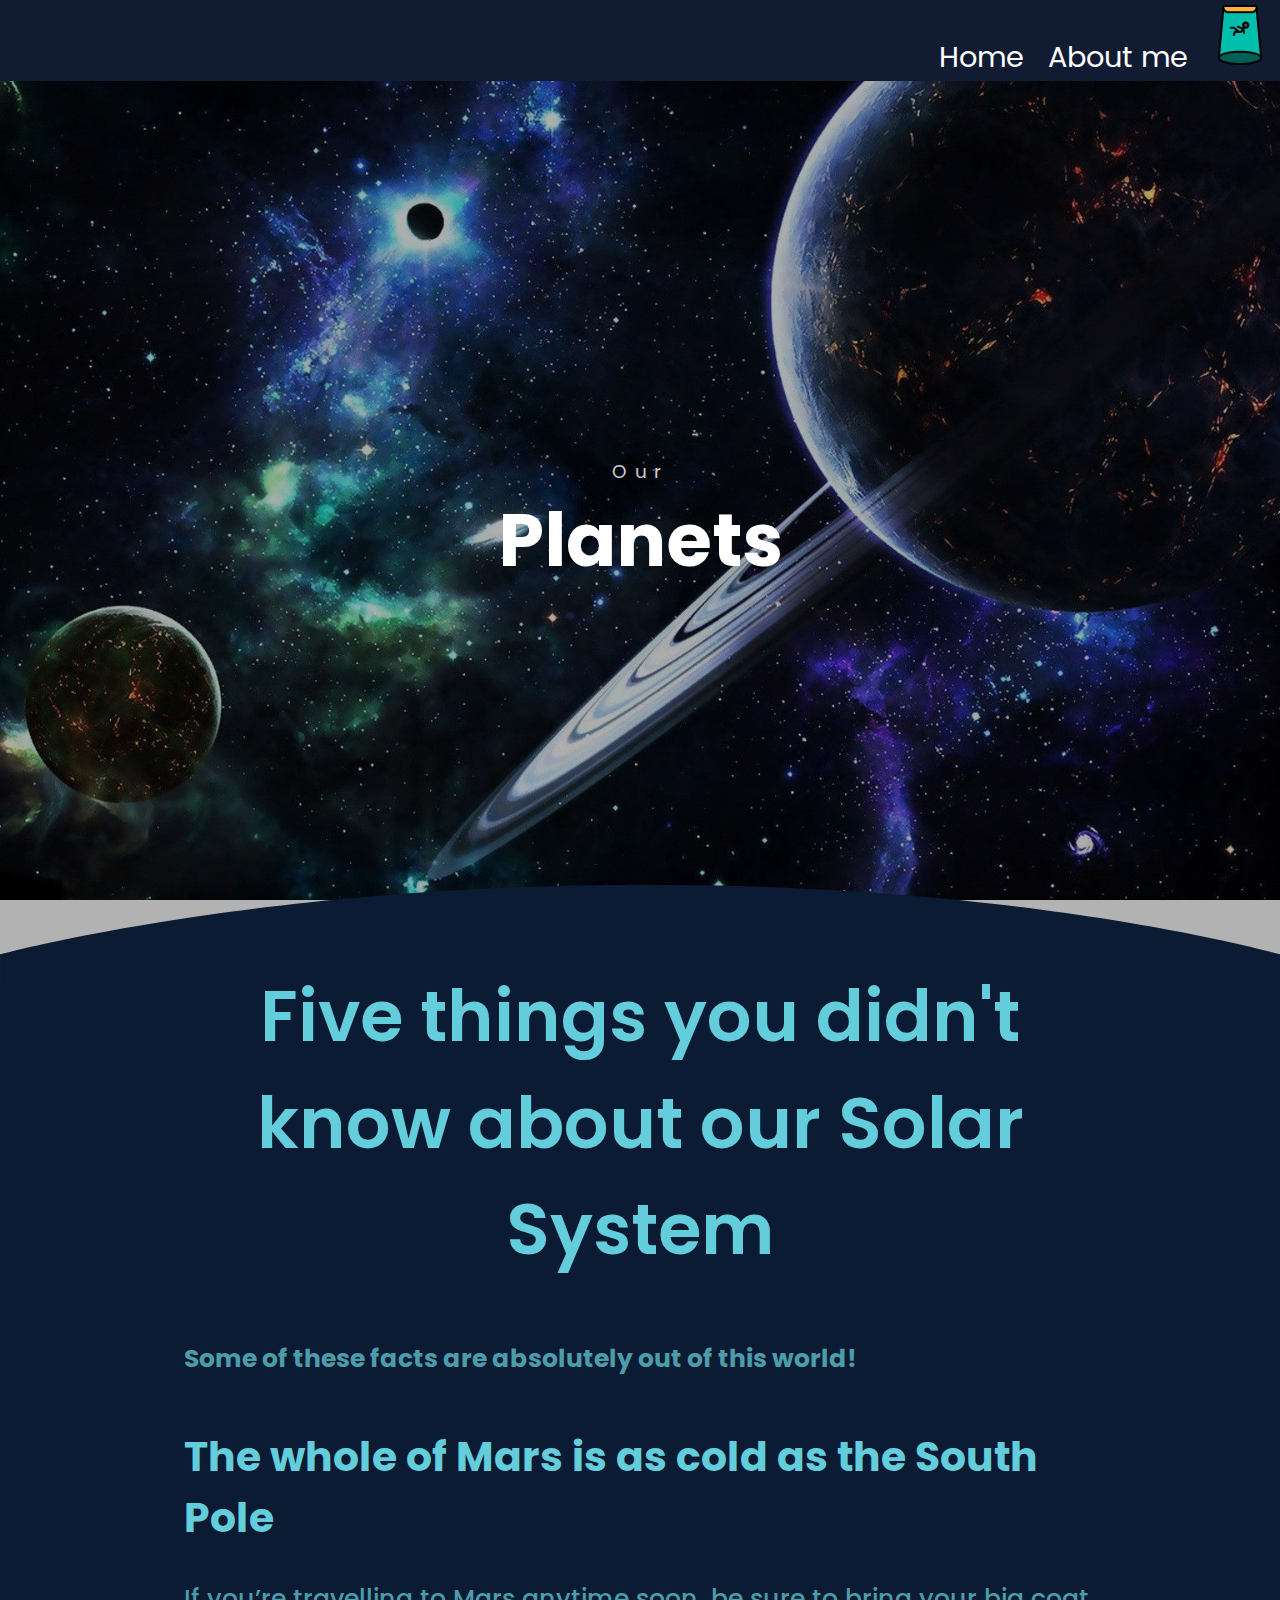
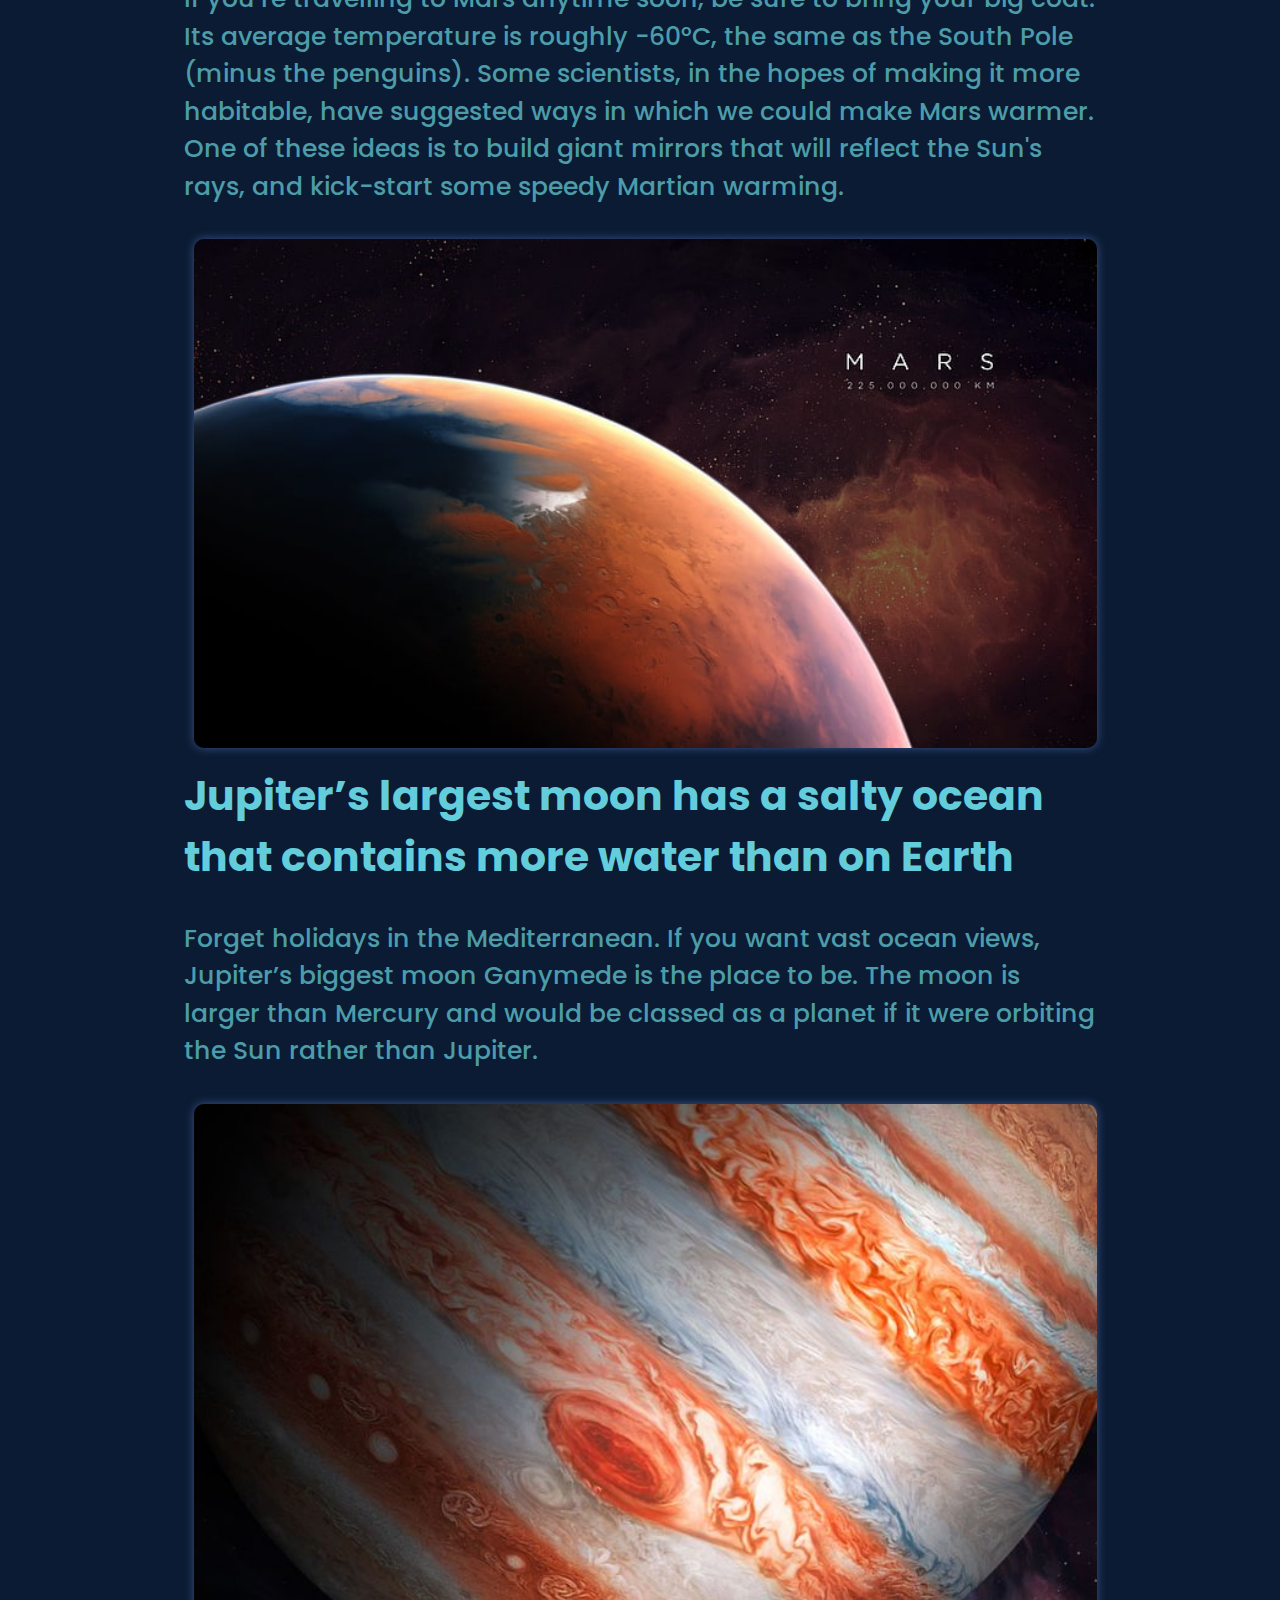
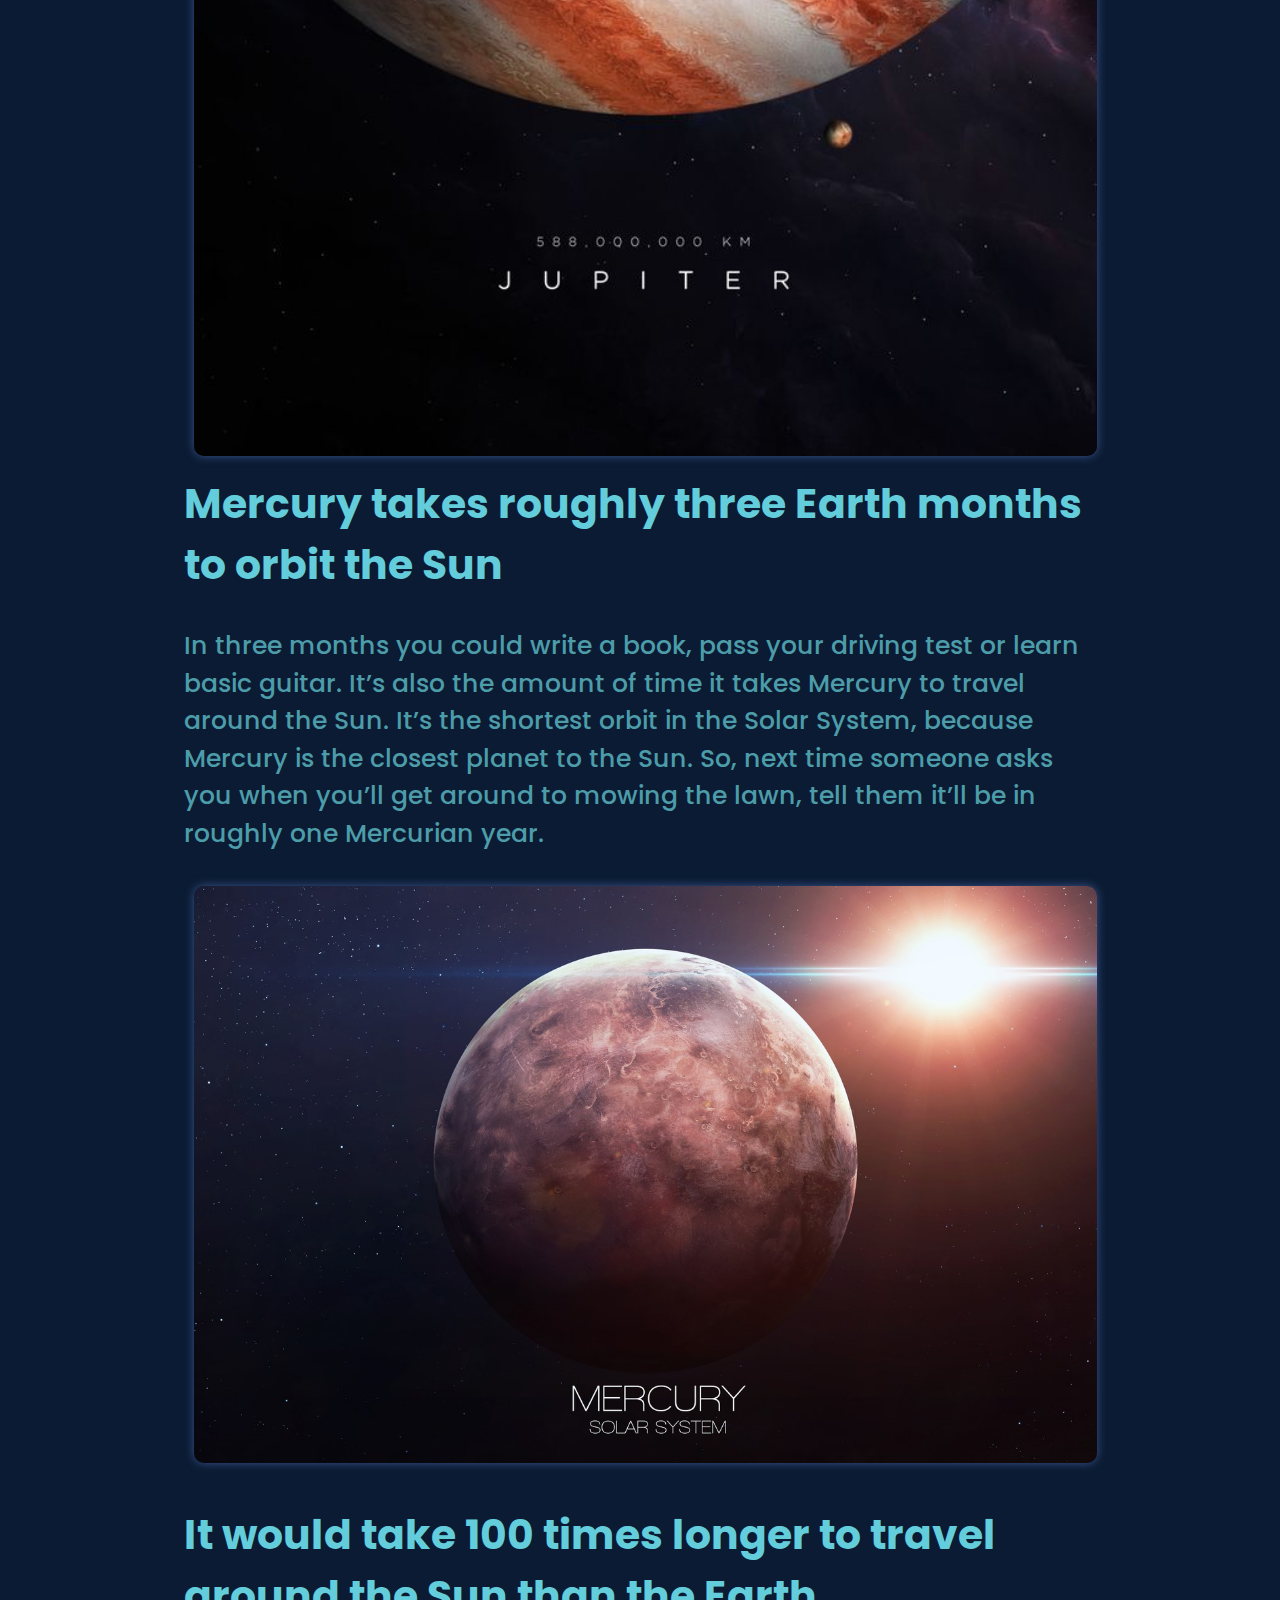
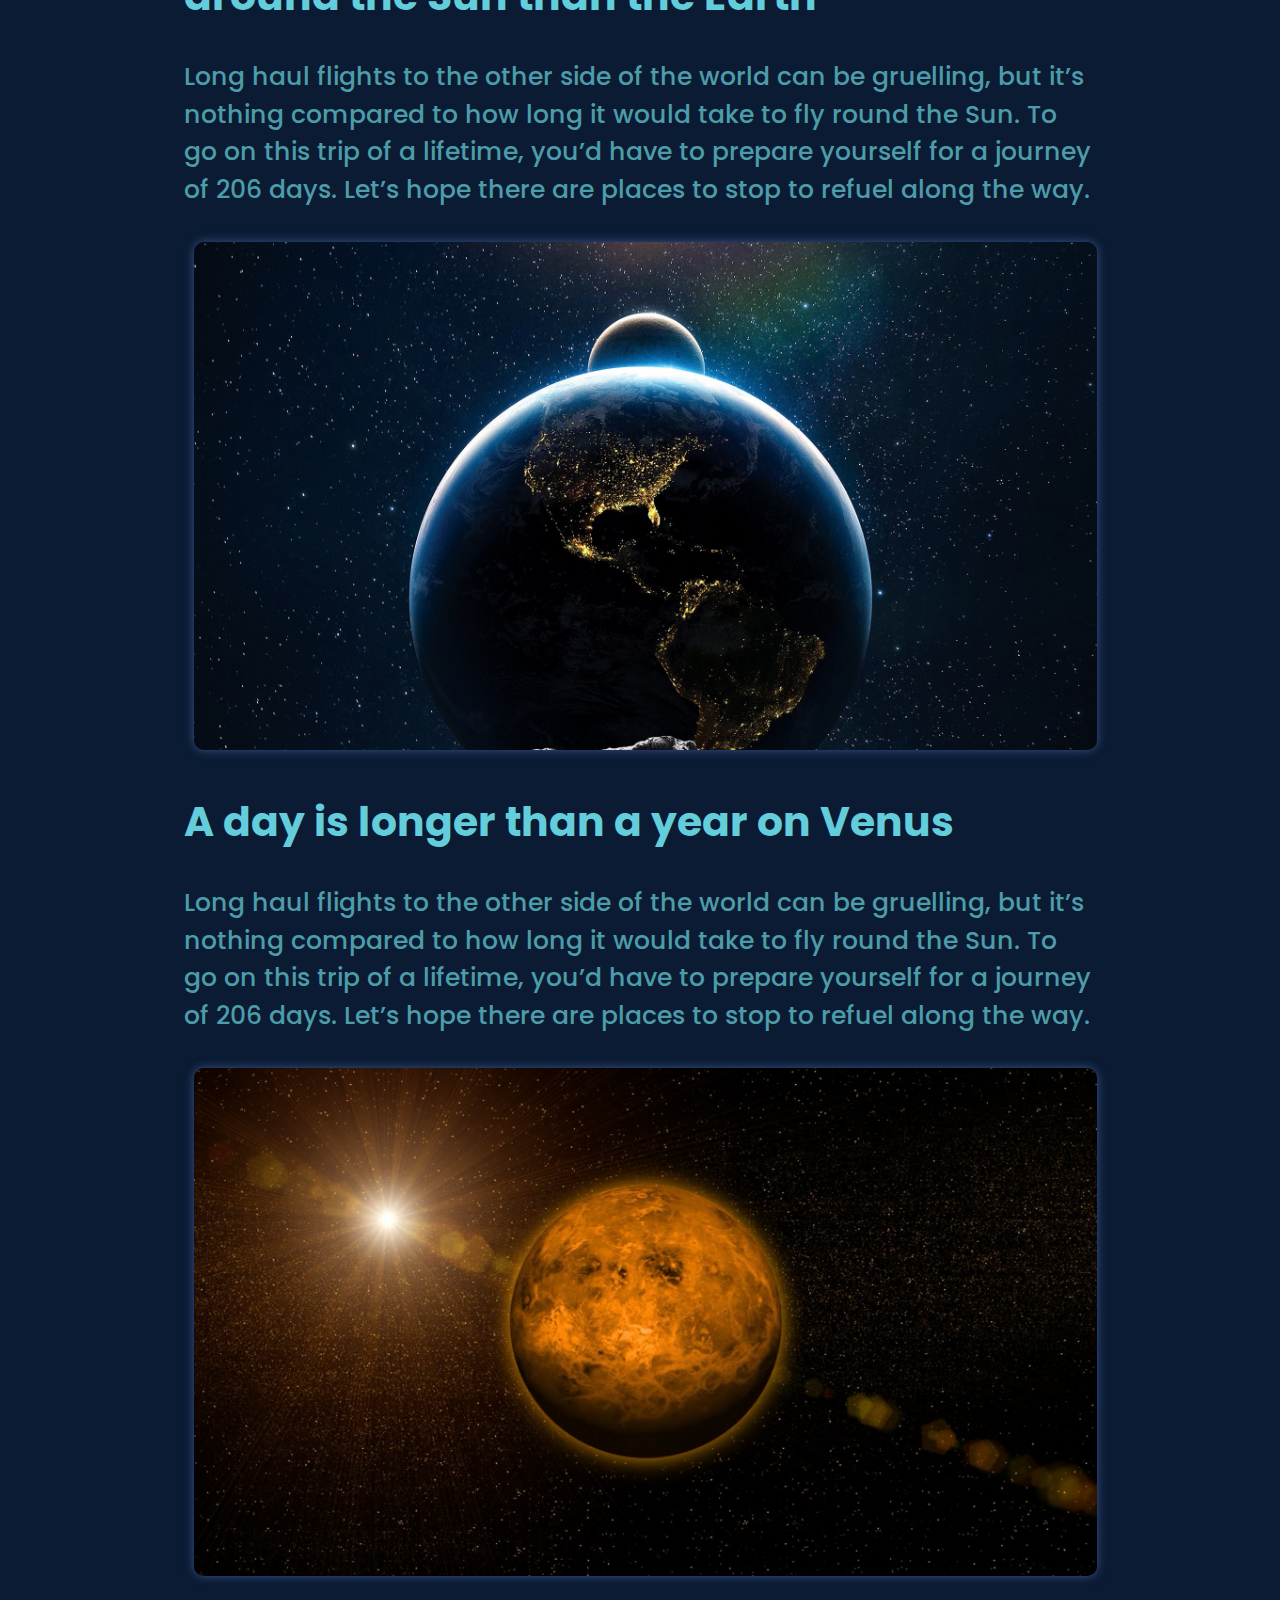
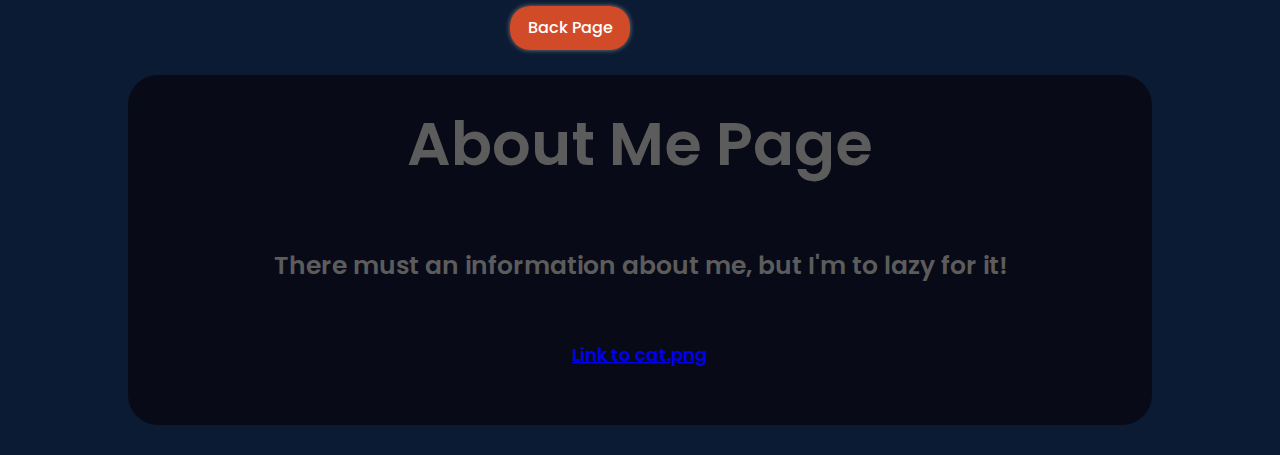
<file: Exam/Page5.html>
<!DOCTYPE html>
<html lang="en">
<head>
    <meta charset="UTF-8">
    <title>Page5</title>
    <link rel="stylesheet" href="assets/css/index.css">
    <link rel="stylesheet" href="assets/css/header.css">
    <link rel="stylesheet" href="assets/css/main.css">
    <link rel="stylesheet" href="assets/css/animation.css">
</head>
<body>

<nav>
    <span><a href="#home">Home</a></span>
    <span><a href="#about">About me</a></span>
    <span class="dropdown">
    <button class="dropdown-button"><img src="assets/image/teleport (2).png"> </button>
    <div class="dropdown-content">
        <a href="index.html">Page One</a>
        <a href="Page2.html">Page Two</a>
        <a href="Page3.html">Page Three</a>
        <a href="Page4.html">Page Four</a>
    </div>
    </span>

</nav>

<header class="header" id="home">
    <div class="overlay">
        <h1 class="subtitle">Our</h1>
        <h1 class="title">Planets</h1>
    </div>
    <div class="shape">
        <svg viewBox="0 0 1500 200">
            <path d="m 0,240 h 1500.4828 v -71.92164 c 0,0 -286.2763,-81.79324 -743.19024,-81.79324 C 300.37862,86.28512 0,168.07836 0,168.07836 Z"/>
        </svg>
    </div>
</header>

<main>

    <section id="service" class="section">
        <h5 class="section-title text-center">Five things you didn't know about our Solar System</h5>
        <p class="section-subtitle">
            <strong>Some of these facts are absolutely out of this world!</strong>
        </p>

        <br>
        <br>
        <h1 class="questions">The whole of Mars is as cold as the South Pole</h1>
        <br>
        <p class="section-subtitle">
            If you’re travelling to Mars anytime soon, be sure to bring your big coat. Its average temperature is
            roughly -60°C, the same as the South Pole (minus the penguins). Some scientists, in the hopes of making it
            more habitable, have suggested ways in which we could make Mars warmer. One of these ideas is to build giant
            mirrors that will reflect the Sun's rays, and kick-start some speedy Martian warming.
        </p>
        <br>
        <a href="https://www.bbc.co.uk/bitesize/articles/zkdbqp3" alt="link-to-src-site">
            <img class="image-galaxy" src="assets/image/mars-space-universe-artwork-wallpaper-preview.jpg">
        </a>
        <br>
        <h1 class="questions">Jupiter’s largest moon has a salty ocean that contains more water than on Earth</h1>
        <br>
        <p class="section-subtitle">
            Forget holidays in the Mediterranean. If you want vast ocean views, Jupiter’s biggest moon Ganymede is the
            place to be. The moon is larger than Mercury and would be classed as a planet if it were orbiting the Sun
            rather than Jupiter.
        </p>
        <br>
        <a href="https://www.bbc.co.uk/bitesize/articles/zkdbqp3" alt="link-to-src-site">
            <img class="image-galaxy" src="assets/image/jupiter.jpg">
        </a>
        <br>
        <h1 class="questions">Mercury takes roughly three Earth months to orbit the Sun</h1>
        <br>
        <p class="section-subtitle">
            In three months you could write a book, pass your driving test or learn basic guitar. It’s also the amount
            of time it takes Mercury to travel around the Sun. It’s the shortest orbit in the Solar System, because
            Mercury is the closest planet to the Sun. So, next time someone asks you when you’ll get around to mowing
            the lawn, tell them it’ll be in roughly one Mercurian year.
        </p>
        <br>
        <a href="https://www.bbc.co.uk/bitesize/articles/zkdbqp3" alt="link-to-src-site">
        <img class="image-galaxy" src="assets/image/solar-system-mercury-planet.jpg">
    </a>
        <br>
        <br>
        <h1 class="questions">It would take 100 times longer to travel around the Sun than the Earth</h1>
        <br>

        <p class="section-subtitle">
            Long haul flights to the other side of the world can be gruelling, but it’s nothing compared to how long it
            would take to fly round the Sun. To go on this trip of a lifetime, you’d have to prepare yourself for a
            journey of 206 days. Let’s hope there are places to stop to refuel along the way.
        </p>
        <br><a href="https://www.bbc.co.uk/bitesize/articles/zkdbqp3" alt="link-to-src-site">
        <img class="image-galaxy" src="assets/image/earth.png">
    </a>
        <br>
        <br>
        <h1 class="questions">A day is longer than a year on Venus</h1>
        <br>

        <p class="section-subtitle">
            Long haul flights to the other side of the world can be gruelling, but it’s nothing compared to how long it
            would take to fly round the Sun. To go on this trip of a lifetime, you’d have to prepare yourself for a
            journey of 206 days. Let’s hope there are places to stop to refuel along the way.
        </p>
        <br>
        <a href="https://www.bbc.co.uk/bitesize/articles/zkdbqp3" alt="link-to-src-site">
            <img class="image-galaxy" src="assets/image/venus.png">
        </a>
        <br>
    </section>
    <section class="change-page">
        <a href="Page4.html">
            <div class="back-page">Back Page</div>
        </a>
        <a>
            <div class="next-page" style="visibility: hidden">Next Page</div>
        </a>
    </section>
    <div class="container-about-us" id="about">
        <p>About Me Page</p>
        <p style="font-size: 25px">
            There must an information about me, but I'm to lazy for it!
        </p>
        <p style="font-size: 18px">
            <a href="https://images.saatchiart.com/saatchi/682022/art/7145561/6214793-OAVTVUAU-32.jpg">Link to
                cat.png</a>
        </p>
    </div>

</main>

</body>
</html>
</file>
<file: Exam/assets/css/index.css>
/*
* Prefixed by https://autoprefixer.github.io
* PostCSS: v8.4.14,
* Autoprefixer: v10.4.7
* Browsers: last 4 version
*/

@import url("https://fonts.googleapis.com/css?family=Poppins:100,100i,200,200i,300,300i,400,400i,500,500i,600,600i,700,700i,800,800i,900,900i");
:root {
    --blue: #007bff;
    --indigo: #6610f2;
    --purple: #6f42c1;
    --pink: #e83e8c;
    --red: #eb4d4b;
    --orange: #fd7e14;
    --yellow: #EE5A24;
    --green: #6ab04c;
    --teal: #00cec9;
    --cyan: #1289A7;
    --white: #fff;
    --gray: #6c757d;
    --gray-dark: #1b1b1b;
    --primary: #ff6e42;
    --secondary: #6c757d;
    --success: #6ab04c;
    --info: #1289A7;
    --warning: #EE5A24;
    --danger: #eb4d4b;
    --light: #f8f9fa;
    --dark: #1b1b1b;
    --breakpoint-xs: 0;
    --breakpoint-sm: 576px;
    --breakpoint-md: 768px;
    --breakpoint-lg: 992px;
    --breakpoint-xl: 1200px;
    --font-family-sans-serif: "Poppins", sans-serif;
    --font-family-monospace: SFMono-Regular, Menlo, Monaco, Consolas, "Liberation Mono", "Courier New", monospace;
}

*,
*::before,
*::after {
    -webkit-box-sizing: border-box;
    box-sizing: border-box;
}

html {
    font-family: sans-serif;
    line-height: 1.15;
    -webkit-text-size-adjust: 100%;
    -webkit-tap-highlight-color: rgba(0, 0, 0, 0);
}

body {
    margin: 0;
    font-family: "Poppins", sans-serif;
    font-size: 1rem;
    font-weight: 400;
    line-height: 1.5;
    color: #5d5c5c;
    text-align: left;
    background-color: #fff;
}

h1, h2, h3, h4, h5, h6 {
    margin-top: 0;
    margin-bottom: 0.5rem;
}

p {
    margin-top: 0;
    margin-bottom: 1rem;
}

/*
* Prefixed by https://autoprefixer.github.io
* PostCSS: v8.4.14,
* Autoprefixer: v10.4.7
* Browsers: last 4 version
*/


::-webkit-scrollbar {
    width: 10px;
    background: #373b3e;
}
::-webkit-scrollbar-thumb {
    background: #ff5a29;
    border-radius: 20px;
}
::-webkit-scrollbar-thumb:hover {
    background: #ff6e42;
}
/*::-webkit-scrollbar {*/
/*    width: 10px;*/
/*    background: #373b3e;*/
/*}*/
/*::-webkit-scrollbar-thumb {*/
/*    background: #ff5a29;*/
/*    border-radius: 20px;*/
/*}*/
/*::-webkit-scrollbar-thumb:hover {*/
/*    background: #ff6e42;*/
/*}*/

.container {
    width: 100%;
    padding-right: 15px;
    padding-left: 15px;
    margin-right: auto;
    margin-left: auto;
}

@media (min-width: 576px) {
    .container {
        max-width: 540px;
    }
}

@media (min-width: 768px) {
    .container {
        max-width: 720px;
    }
}

@media (min-width: 992px) {
    .container {
        max-width: 960px;
    }
}

@media (min-width: 1200px) {
    .container {
        max-width: 1140px;
    }
}
</file>
<file: Exam/assets/css/header.css>
/*
* Prefixed by https://autoprefixer.github.io
* PostCSS: v8.4.14,
* Autoprefixer: v10.4.7
* Browsers: last 4 version
*/


nav{
    background-color: #111b32;
    padding: 2px;
    text-align: right;
    width: 100%;
    position: sticky;
    top: 0;
    z-index: 1;
}
nav span{
    border: whitesmoke;
    padding-bottom: 20px;
    margin-bottom: 90px;
}
nav span a {
    text-align: center;
    text-decoration: none;
    color: white;
    font-size: 1.8em;
    margin: 10px;
}

nav span a:hover {
    text-decoration: underline;
    background-color: rgba(46, 53, 96, 0.85);
    height: 50px;

}
nav span a:hover {
    text-decoration: underline;
    background-color: rgba(46, 53, 96, 0.85);
}

nav a:hover, .dropdown:hover {
    background-color: rgba(46, 53, 96, 0.85);
}

.dropdown-button {
    background-color: inherit;
    border: none;
    outline: none;
    /*color: white;*/
    /*font-family: inherit;*/
    /*font-size: 1.3em;*/

}
.dropdown-content {
    display: none;
    position: absolute;
    background-color: #f9f9f9;
    width: 220px;
    -webkit-box-shadow: 0 8px 16px 0 rgba(0,0,0,0.2);
    box-shadow: 0 8px 16px 0 rgba(0,0,0,0.2);
    z-index: 1;
}
.dropdown-content a {
    float: none;
    color: black;
    padding: 12px 16px;
    text-decoration: none;
    display: block;
    text-align: left;
}
.dropdown-content a:hover {
    background-color: #ddd;
}
.dropdown:hover .dropdown-content {
    display: block;
    right: 0;
}
.header {
    position: relative;
    height: 100vh;
    min-height: 500px;
    background: url(../image/header3.jpg) no-repeat center center fixed;
    background-size: cover;
    overflow: hidden;
}
.header .overlay{
    position: absolute;
    left: 0;
    top: 0;
    width: 100%;
    height: 100%;
    background: rgba(0, 0, 0, 0.3);
    color: #fff;
    display: -webkit-box;
    display: -ms-flexbox;
    display: flex;
    -webkit-box-align: center;
    -ms-flex-align: center;
    align-items: center;
    -webkit-box-orient: vertical;
    -webkit-box-direction: normal;
    -ms-flex-direction: column;
    flex-direction: column;
    -webkit-box-pack: center;
    -ms-flex-pack: center;
    justify-content: center;
}
.header .overlay .subtitle {
    font-size: calc(13px + (18 - 13) * ((100vw - 320px) / (1200 - 320)));
    font-weight: 400;
    margin-bottom: 0;
    letter-spacing: 8px;
    word-spacing: 10px;
    text-align: center;
    opacity: .8;
}
.header .overlay .title {
    font-size: calc(30px + (70 - 30) * ((100vw - 320px) / (1200 - 320)));
    font-weight: bold;
}

.header .shape svg {
    position: absolute;
    bottom: -28px;
    left: 0;
    width: 100%;
    z-index: 0;
}
.header .shape svg path {
    fill: #0b1b33;
}

@media (max-width: 1200px) {
    .header .shape svg {
        bottom: -15px;
    }
}
@media (max-width: 768px) {
    .header .shape svg {
        bottom: 0;
    }
}
@media (min-width: 768px) {
    .header .shape svg {
        bottom: 0;
    }
}
</file>
<file: Exam/assets/css/main.css>
/*
* Prefixed by https://autoprefixer.github.io
* PostCSS: v8.4.14,
* Autoprefixer: v10.4.7
* Browsers: last 4 version
*/

main{
    display: -webkit-box;
    display: -ms-flexbox;
    display: flex;
    -webkit-box-orient: vertical;
    -webkit-box-direction: normal;
    -ms-flex-direction: column;
    flex-direction: column;
    background-color: #0b1b33;
    height: 100%;
}

.section {
    background: #0b1b33;
    padding-left: 1.5rem;
    padding-right: 1.5rem;
    padding-top: 0.5em;
    margin: 0 auto;
    width: 75%;

}
.section .section-title {
    font-size: calc(60px + (30 - 20) * ((100vw - 320px) / (1200 - 320)));
    padding-bottom: 7px;
    margin-top: -25px;
    font-weight: 600;
    text-align: center;
    -webkit-transition:font-size 1s;
    -o-transition:font-size 1s;
    transition:font-size 1s;
    margin-bottom: 50px;
    color: #63CDDB;

}
.questions
{
    font-size: calc(30px + (30 - 20) * ((100vw - 320px) / (1200 - 320)));
    color: #63CDDB;
}

.section .section-subtitle {
    font-size: calc(25px + (13 - 13) * ((100vw - 320px) / (1200 - 320)));
    font-weight: 500;
    margin-bottom: 0px;
    opacity: .9;
    color: #55abb7;
}


.image-galaxy
{
    width: 99%;
    margin: 10px 10px 10px 10px;
    -webkit-box-shadow: 0 0 10px #3c568c;
    box-shadow: 0 0 10px #3c568c;
    border-radius: 10px;
}
@media (max-width: 1200px) {
    .section
    {
        width: 85%;
    }
    .image-galaxy
    {
        height: 30%;
    }
    .section .section-title {
        font-size: calc(60px + (30 - 20) * ((100vw - 320px) / (1200 - 320)));
    }
    .section .section-subtitle {
        font-size: calc(25px + (13 - 13) * ((100vw - 320px) / (1200 - 320)));
    }

}
@media (max-width: 768px) {
    .section
    {
        width: 90%;
    }
    .image-galaxy
    {
        height: 30%;
    }

}


.change-page {
    display: -webkit-box;
    display: -ms-flexbox;
    display: flex;
    -webkit-box-orient: horizontal;
    -webkit-box-direction: normal;
    -ms-flex-direction: row;
    flex-direction: row;
    padding-left: 1.5rem;
    padding-right: 1.5rem;
    padding-top: 0.5em;
    margin: 0 auto;
}
.change-page a
{
    -webkit-text-decoration-line: none;
    text-decoration-line: none;
}
.change-page a > div{
    background: rgba(232, 81, 40, 0.9);
    -webkit-box-shadow: 0 0 5px grey;
    box-shadow: 0 0 5px grey;
    text-align: center;
    position: relative;
    border-radius: 20px;
    font-weight: 500;
    padding: 10px;
    width: 120px;
    color: white;
    top: 5px;
    margin-left: 10px;
    margin-right: 10px;
}

.back-page:active,
.next-page:active {
    background-color: #298e46;
    -webkit-box-shadow: rgba(20, 70, 32, .2) 0 1px 0 inset;
    box-shadow: rgba(20, 70, 32, .2) 0 1px 0 inset;
}

.container-about-us
{
    padding-left: 1.5rem;
    padding-right: 1.5rem;
    padding-top: 0.5em;
    margin: 30px auto;
    width: 80%;
    background-color: #080b17;
    border-radius: 30px;
}

.container-about-us > p{
    font-size: calc(50px + (30 - 20) * ((100vw - 320px) / (1200 - 320)));
    padding-bottom: 7px;
    margin-top: 15px;
    font-weight: 600;
    text-align: center;
    -webkit-transition:font-size 1s;
    -o-transition:font-size 1s;
    transition:font-size 1s;
    margin-bottom: 50px;
}
</file>
<file: Exam/assets/css/animation.css>
/*
* Prefixed by https://autoprefixer.github.io
* PostCSS: v8.4.14,
* Autoprefixer: v10.4.7
* Browsers: last 4 version
*/

/*One planet*/

.planet{
    width:300px;
    height:300px;
    position:relative;
    border-radius:50%;
    overflow:hidden;
    -webkit-box-shadow: 0 0 60px -20px rgba(255, 189, 3, 0.72), -14px -15px 40px -10px rgba(255, 238, 191, 0.23);
    box-shadow: 0 0 60px -20px rgba(255, 189, 3, 0.72), -14px -15px 40px -10px rgba(255, 238, 191, 0.23);
    left:40%;
    right:40%;
}
.planet .mask{
    width:100%;
    height:100%;
    position: absolute;
    -webkit-box-shadow:inset -10px -10px 40px #251303, inset 10px 10px 30px -10px rgba(255, 204, 159, 0.6);
    box-shadow:inset -10px -10px 40px #251303, inset 10px 10px 30px -10px rgba(255, 204, 159, 0.6);
    border-radius:50%;
}
.planet .background{
    -webkit-animation: translateBackground 40s infinite linear;
    animation: translateBackground 40s infinite linear;
    background:url(http://artem.anmedio.ru/dev/planet/mars.jpg) repeat-x;
    width:300px;
    height:300px;
    position:absolute;
    border-radius:50%;
}
.planet .clouds{
    background:url(http://artem.anmedio.ru/dev/planet/clouds.png) repeat-x;
    width:300px;
    height:300px;
    position:absolute;
    border-radius:50%;
    -webkit-animation: translateBackground 30s infinite linear;
    animation: translateBackground 30s infinite linear;
    opacity: 0.4;
}
.planet .wrap{
    width:300px;
    height:300px;
    position:absolute;
    border-radius:50%;
    -webkit-animation: rotatePlanet 150s infinite linear;
    animation: rotatePlanet 150s infinite linear;
}
@-webkit-keyframes translateBackground{
    0%{
        background-position-x:0;
    }
    100%{
        background-position-x:-600px;
    }
}
@keyframes translateBackground{
    0%{
        background-position-x:0;
    }
    100%{
        background-position-x:-600px;
    }
}
@-webkit-keyframes rotatePlanet{
    0%{
        -webkit-transform:rotateZ(0);
        transform:rotateZ(0);
    }
    100%{
        -webkit-transform:rotateZ(-360deg);
        transform:rotateZ(-360deg);
    }
}
@keyframes rotatePlanet{
    0%{
        -webkit-transform:rotateZ(0);
        transform:rotateZ(0);
    }
    100%{
        -webkit-transform:rotateZ(-360deg);
        transform:rotateZ(-360deg);
    }
}

/*Solar System*/
.solar-system {
    position: relative;
    width: 780px;
    height: 780px;
    margin: auto;
    overflow: hidden;
}

.orbit {
    border: 1px dashed #666;
}

#sun,
.orbit,
.orbit + div,
.orbit + div > div {
    position: absolute;
}

#sun,
.orbit,
.orbit + div {
    top: 50%;
    left: 50%;
}
.orbit + div > div {
    top: 0;
    left: 50%;
}

.orbit,
.orbit + div div,
#earth {
    border-radius: 50%;
}

#sun {
    height: 200px;
    width: 200px;
    background-color: #fae20a;
    margin-top: -100px;
    margin-left: -100px;
    border-radius: 50%;
    -webkit-box-shadow: 0 0 84px orange;
    box-shadow: 0 0 84px orange;
}

#earth {
    position: absolute;
    top: 0;
    left: 50%;
    height: 50px;
    width: 50px;
    margin-left: -25px;
    margin-top: -25px;
    border-radius: 50%;
    -webkit-box-shadow: 0 0 34px #3a4385;
    box-shadow: 0 0 34px #3a4385;
}

.earth-orbit,
.earth-spin {
    width: 500px;
    height: 500px;
    margin-left: -250px;
    margin-top: -250px;
}

#moon {
    margin-top: -6px;
    margin-left: -6px;
    height: 12px;
    width: 12px;
    border-radius: 50%;
    background: white;
    -webkit-box-shadow: 0 0 14px #3a4385;
    box-shadow: 0 0 14px #3a4385;
}
.moon-orbit,
.moon-spin {
    height: 90px;
    width: 90px;
    margin-top: -45px;
    margin-left: -45px;
    border-color: #447;
}

#venus {
    margin-top: -20px;
    margin-left: -20px;
    height: 40px;
    width: 40px;
    background-color: #3498db;
    -webkit-box-shadow: 0 0 34px #3a4385;
    box-shadow: 0 0 34px #3a4385;
}
.venus-orbit,
.venus-spin {
    margin-top: -185px;
    margin-left: -185px;
    width: 370px;
    height: 370px;
}

#mercury {
    margin-top: -13.5px;
    margin-left: -13.5px;
    height: 25px;
    width: 25px;
    background-color: #a65e22;
    -webkit-box-shadow: 0 0 34px #3a4385;
    box-shadow: 0 0 34px #3a4385;
}

.mercury-orbit,
.mercury-spin {
    width: 280px;
    height: 280px;
    margin-left: -140px;
    margin-top: -140px;
}

#mars {
    margin-top: -16px;
    margin-left: -16px;
    height: 32px;
    width: 32px;
    background-color: #863222;
    -webkit-box-shadow: 0 0 14px #a64232;
    box-shadow: 0 0 14px #a64232;
}

.mars-orbit,
.mars-spin {
    width: 700px;
    height: 700px;
    margin-left: -350px;
    margin-top: -350px;
}


@-webkit-keyframes spin-right {
    100% {
        -webkit-transform: rotate(360deg);
        transform: rotate(360deg);
    }
}


@keyframes spin-right {
    100% {
        -webkit-transform: rotate(360deg);
        transform: rotate(360deg);
    }
}

.earth-spin {
    -webkit-animation: spin-right 36.5s linear infinite;
    animation: spin-right 36.5s linear infinite;
}
.moon-spin {
    -webkit-animation: spin-right 3s linear infinite;
    animation: spin-right 3s linear infinite;
}
.venus-spin {
    -webkit-animation: spin-right 22s linear infinite;
    animation: spin-right 22s linear infinite;
}
.mercury-spin {
    -webkit-animation: spin-right 8.8s linear infinite;
    animation: spin-right 8.8s linear infinite;
}
.mars-spin {
    -webkit-animation: spin-right 68.7s linear infinite;
    animation: spin-right 68.7s linear infinite;
}
</file>
